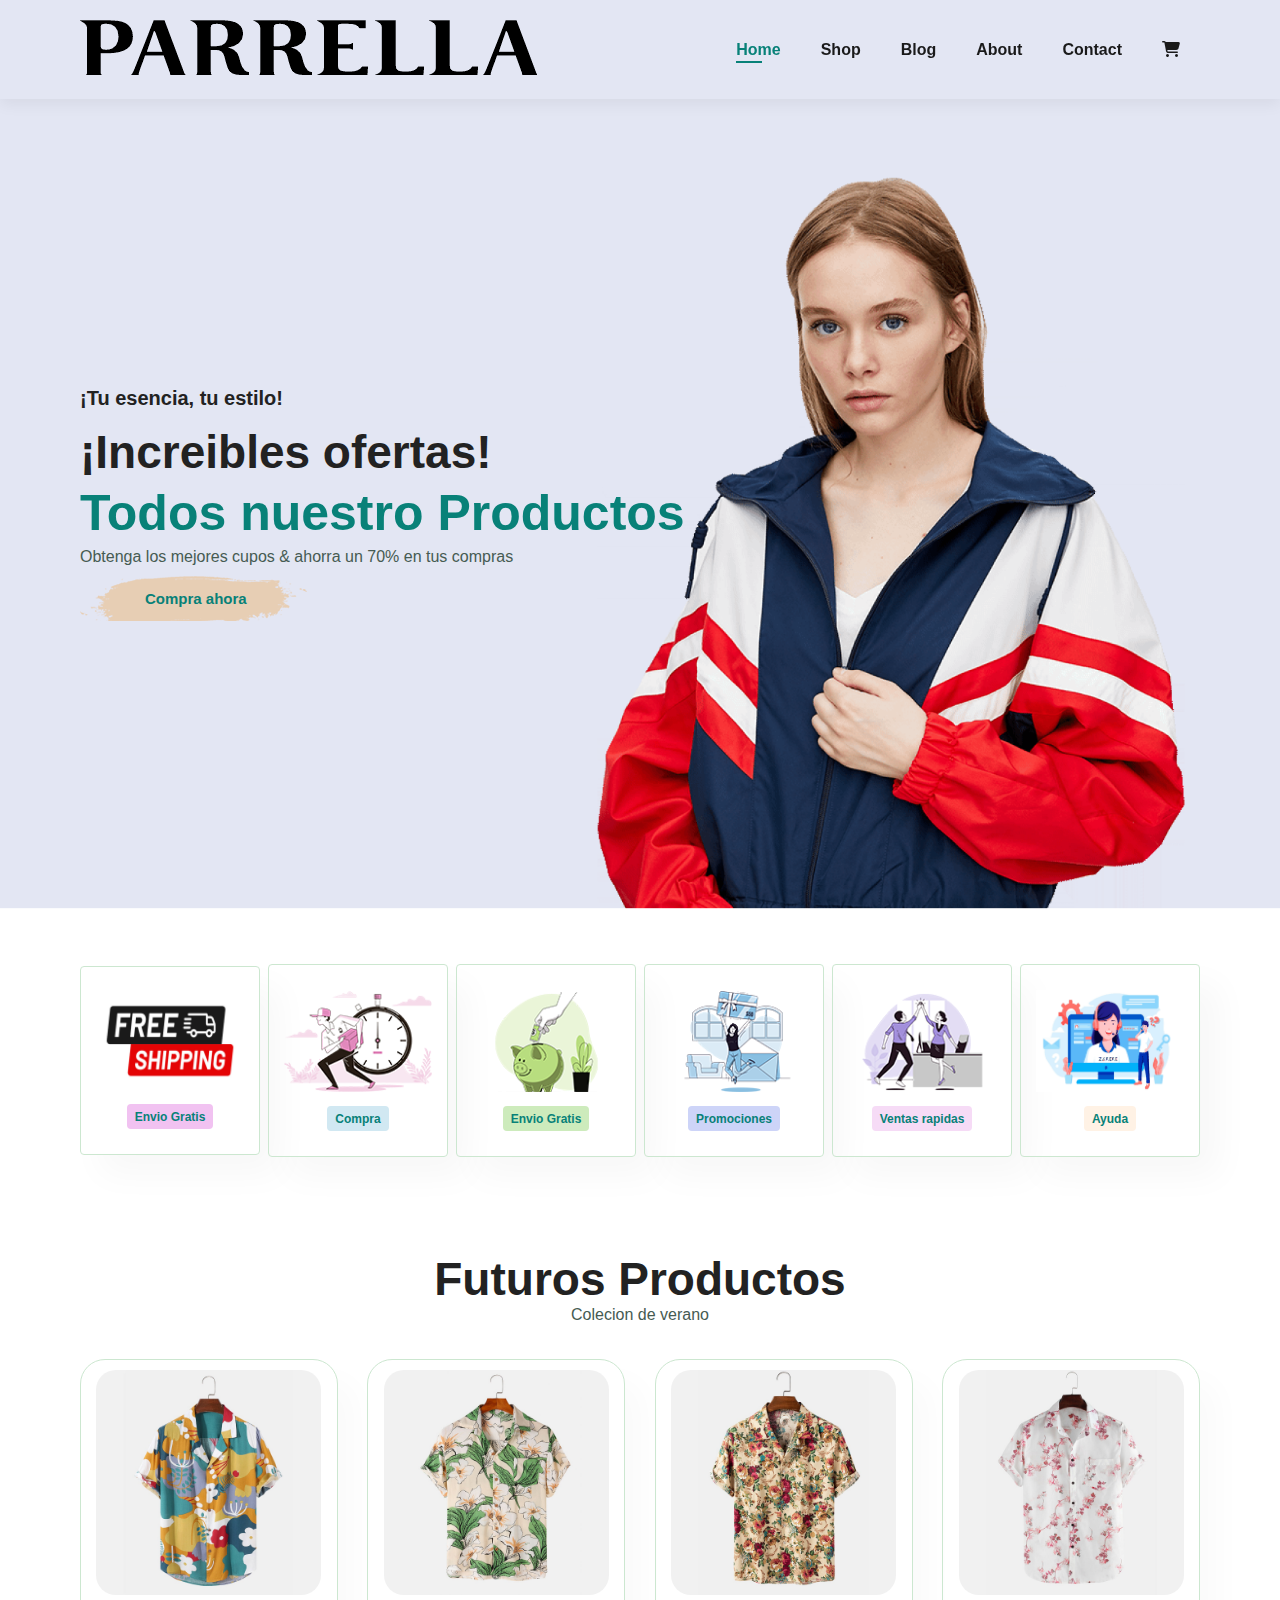
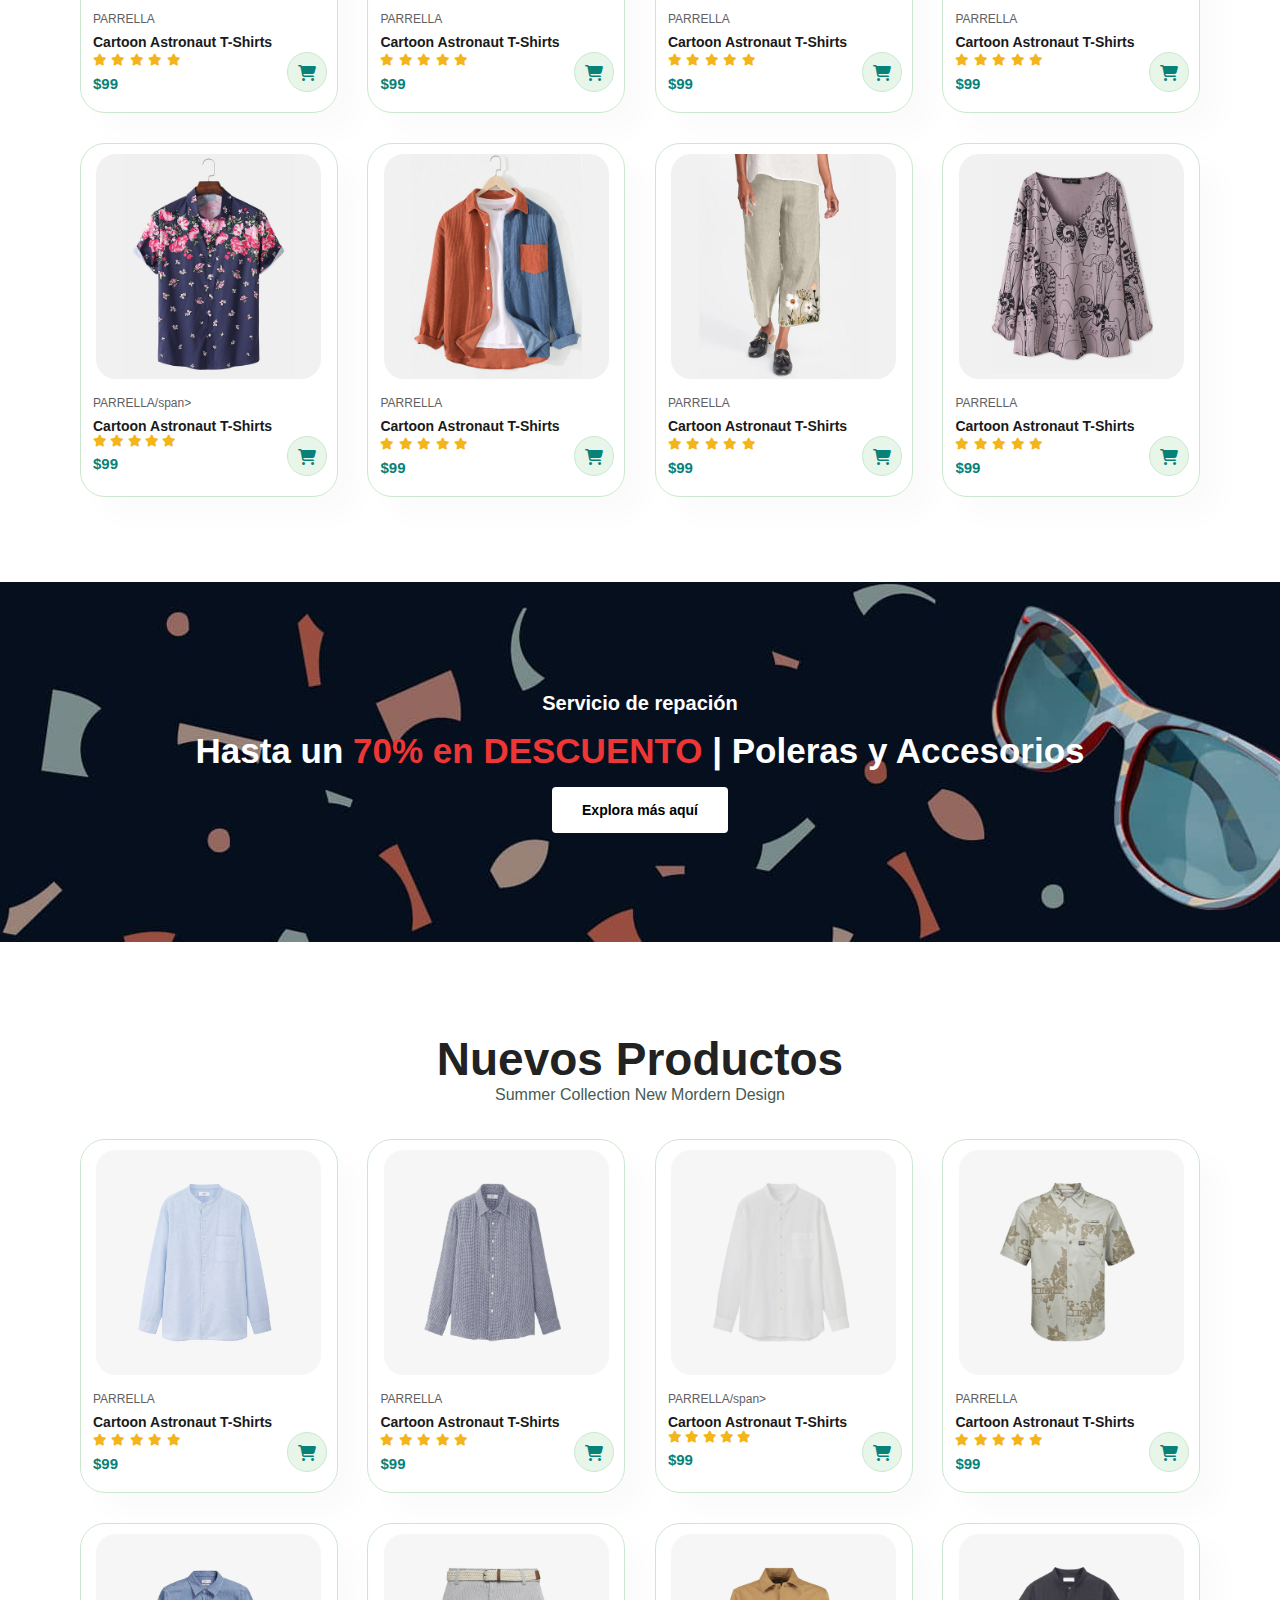
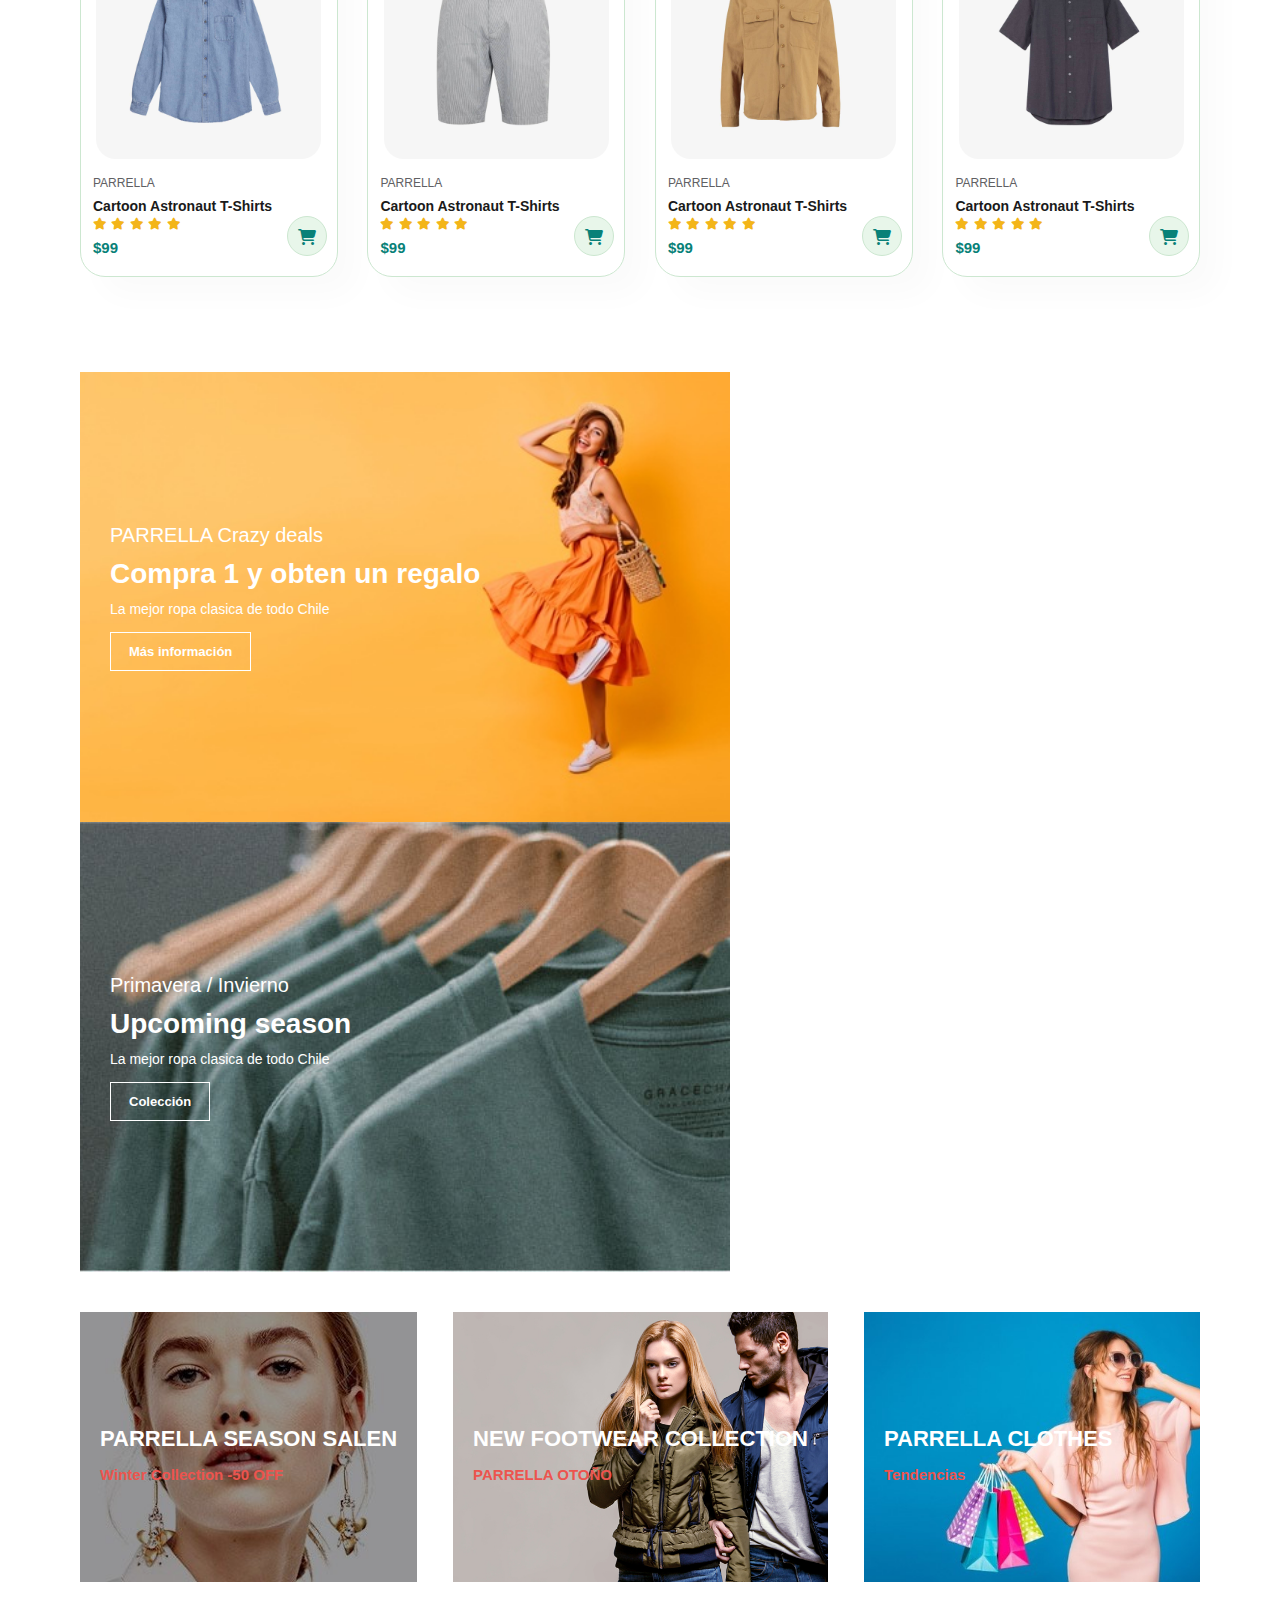
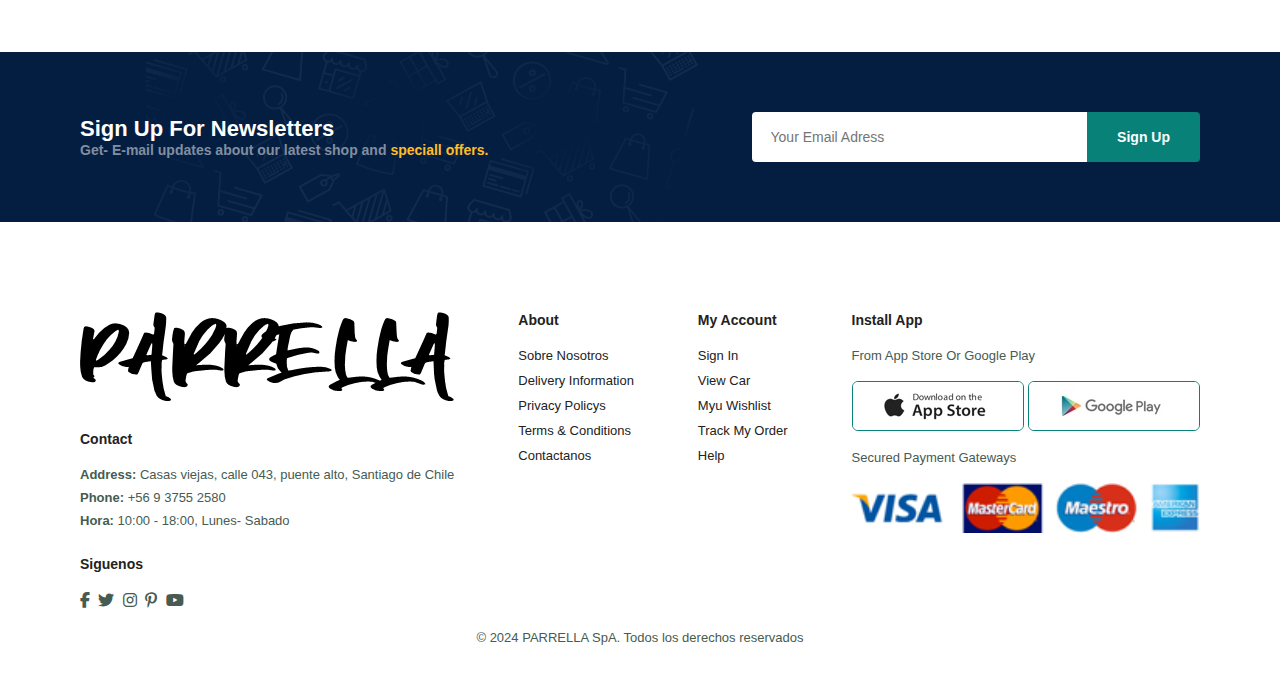
<file: index.html>
<!DOCTYPE html>
<html lang="en">
<head>
    <meta charset="UTF-8">
    <meta http-equiv="X-UA-Compatible" content="IE=edge">
    <meta name="viewport" content="width=device-width, initial-scale=1.0">
    <title> Parrella Chile | Tienda Oficial </title>
    <link rel="stylesheet" href="https://cdnjs.cloudflare.com/ajax/libs/font-awesome/6.5.1/css/all.min.css" />

    <link rel="stylesheet" href="style.css">
</head>
<body>
    
    <section id="header">
        <a href="#"><img src="img/logo.png" class="logo" alt =""></a>

        <div>

                <ul id="navbar">
                    <li><a class="active" href="index.html">Home</a></li>
                    <li><a href="shop.html">Shop</a></li>
                    <li><a href="blog.html">Blog</a></li>
                    <li><a href="about.html">About</a></li>
                    <li><a href="contact.html">Contact</a></li>
                    <li><a  id="lg-bag" href="cart.html"><i class="fa-solid fa-cart-shopping"></i></a></li>
                    <a href="#" id="close"><i class="fa-solid fa-x"></i></a>
                </ul>

        </div>
        <div id="mobile">

           <a href="cart.html"><i class="fa-solid fa-cart-shopping"></i></a>
           <i id="bar" class="fas fa-outdent"></i>
        </div>

    </section>

    <section id="hero">

        <h4>¡Tu esencia, tu estilo! </h4>
        <h2>¡Increibles ofertas!</h2>
        <h1>Todos nuestro Productos</h1>
        <p>Obtenga los mejores cupos & ahorra un 70% en tus compras</p>
        <button> Compra ahora </button>
    </section>

    <section id="feature" class="section-p1">

        <div class="fe-box">
            <img src ="img/features/f1.png" alt= "">
            <h6> Envio Gratis </h6>
        </div>

        <div class="fe-box">
            <img src ="img/features/f2.png" alt= "">
            <h6> Compra </h6>
        </div>

        <div class="fe-box">
            <img src ="img/features/f3.png" alt= "">
            <h6> Envio Gratis </h6>
        </div>

        <div class="fe-box">
            <img src ="img/features/f4.png" alt= "">
            <h6> Promociones </h6>
        </div>

        <div class="fe-box">
            <img src ="img/features/f5.png" alt= "">
            <h6> Ventas rapidas </h6>
        </div>

        <div class="fe-box">
            <img src ="img/features/f6.png" alt= "">
            <h6> Ayuda </h6>
        </div>




    </section>

    <section id="product1" class= "section-p1">
        <h2>Futuros Productos</h2>
        <p>Colecion de verano </p>
        <div class="pro-container">
            <div class="pro">

                <img src="img/products/f1.jpg" alt="">
                <div class="des">
                    <span>PARRELLA</span>
                    <h5> Cartoon Astronaut T-Shirts </h5>
                    <div class="star">
                        <i class="fas fa-star"></i>
                        <i class="fas fa-star"></i>
                        <i class="fas fa-star"></i>
                        <i class="fas fa-star"></i>
                        <i class="fas fa-star"></i>
                    </div>
                    <h4>$99</h4>
                </div>

                <a href="#"><i class="fa-solid fa-cart-shopping cart"></i></a>
            </div>
       
        <div class="pro">

            <img src="img/products/f2.jpg" alt="">
            <div class="des">
                <span>PARRELLA</span>
                <h5> Cartoon Astronaut T-Shirts </h5>
                <div class="star">
                    <i class="fas fa-star"></i>
                    <i class="fas fa-star"></i>
                    <i class="fas fa-star"></i>
                    <i class="fas fa-star"></i>
                    <i class="fas fa-star"></i>
                </div>
                <h4>$99</h4>
            </div>

            <a href="#"><i class="fa-solid fa-cart-shopping cart"></i></a>
        </div>
        <div class="pro">

            <img src="img/products/f3.jpg" alt="">
            <div class="des">
                <span>PARRELLA</span>
                <h5> Cartoon Astronaut T-Shirts </h5>
                <div class="star">
                    <i class="fas fa-star"></i>
                    <i class="fas fa-star"></i>
                    <i class="fas fa-star"></i>
                    <i class="fas fa-star"></i>
                    <i class="fas fa-star"></i>
                </div>
                <h4>$99</h4>
            </div>

            <a href="#"><i class="fa-solid fa-cart-shopping cart"></i></a>
        </div>
        <div class="pro">

            <img src="img/products/f4.jpg" alt="">
            <div class="des">
                <span>PARRELLA</span>
                <h5> Cartoon Astronaut T-Shirts </h5>
                <div class="star">
                    <i class="fas fa-star"></i>
                    <i class="fas fa-star"></i>
                    <i class="fas fa-star"></i>
                    <i class="fas fa-star"></i>
                    <i class="fas fa-star"></i>
                </div>
                <h4>$99</h4>
            </div>

            <a href="#"><i class="fa-solid fa-cart-shopping cart"></i></a>
        </div>
        <div class="pro">

            <img src="img/products/f5.jpg" alt="">
            <div class="des">
                <span>PARRELLA/span>
                <h5> Cartoon Astronaut T-Shirts </h5>
                <div class="star">
                    <i class="fas fa-star"></i>
                    <i class="fas fa-star"></i>
                    <i class="fas fa-star"></i>
                    <i class="fas fa-star"></i>
                    <i class="fas fa-star"></i>
                </div>
                <h4>$99</h4>
            </div>

            <a href="#"><i class="fa-solid fa-cart-shopping cart"></i></a>
        </div>

        <div class="pro">

            <img src="img/products/f6.jpg" alt="">
            <div class="des">
                <span>PARRELLA</span>
                <h5> Cartoon Astronaut T-Shirts </h5>
                <div class="star">
                    <i class="fas fa-star"></i>
                    <i class="fas fa-star"></i>
                    <i class="fas fa-star"></i>
                    <i class="fas fa-star"></i>
                    <i class="fas fa-star"></i>
                </div>
                <h4>$99</h4>
            </div>

            <a href="#"><i class="fa-solid fa-cart-shopping cart"></i></a>
        </div>

        <div class="pro">

            <img src="img/products/f7.jpg" alt="">
            <div class="des">
                <span>PARRELLA</span>
                <h5> Cartoon Astronaut T-Shirts </h5>
                <div class="star">
                    <i class="fas fa-star"></i>
                    <i class="fas fa-star"></i>
                    <i class="fas fa-star"></i>
                    <i class="fas fa-star"></i>
                    <i class="fas fa-star"></i>
                </div>
                <h4>$99</h4>
            </div>

            <a href="#"><i class="fa-solid fa-cart-shopping cart"></i></a>
        </div>

        <div class="pro">

            <img src="img/products/f8.jpg" alt="">
            <div class="des">
                <span>PARRELLA</span>
                <h5> Cartoon Astronaut T-Shirts </h5>
                <div class="star">
                    <i class="fas fa-star"></i>
                    <i class="fas fa-star"></i>
                    <i class="fas fa-star"></i>
                    <i class="fas fa-star"></i>
                    <i class="fas fa-star"></i>
                </div>
                <h4>$99</h4>
            </div>

            <a href="#"><i class="fa-solid fa-cart-shopping cart"></i></a>
        </div>
    </div>


    </section>

    <section id="banner" class="section-m1">
        <h4>Servicio de repación</h4>
        <h2>Hasta un <span>70% en DESCUENTO</span> | Poleras y Accesorios</h2>
        <button class="normal">Explora más aquí</button>
    </section>

    <section id="product1" class= "section-p1">
        <h2>Nuevos Productos</h2>
        <p>Summer Collection New Mordern Design </p>
        <div class="pro-container">
            <div class="pro">

                <img src="img/products/n1.jpg" alt="">
                <div class="des">
                    <span>PARRELLA</span>
                    <h5> Cartoon Astronaut T-Shirts </h5>
                    <div class="star">
                        <i class="fas fa-star"></i>
                        <i class="fas fa-star"></i>
                        <i class="fas fa-star"></i>
                        <i class="fas fa-star"></i>
                        <i class="fas fa-star"></i>
                    </div>
                    <h4>$99</h4>
                </div>

                <a href="#"><i class="fa-solid fa-cart-shopping cart"></i></a>
            </div>
       
        <div class="pro">

            <img src="img/products/n2.jpg" alt="">
            <div class="des">
                <span>PARRELLA</span>
                <h5> Cartoon Astronaut T-Shirts </h5>
                <div class="star">
                    <i class="fas fa-star"></i>
                    <i class="fas fa-star"></i>
                    <i class="fas fa-star"></i>
                    <i class="fas fa-star"></i>
                    <i class="fas fa-star"></i>
                </div>
                <h4>$99</h4>
            </div>

            <a href="#"><i class="fa-solid fa-cart-shopping cart"></i></a>
        </div>
        <div class="pro">

            <img src="img/products/n3.jpg" alt="">
            <div class="des">
                <span>PARRELLA/span>
                <h5> Cartoon Astronaut T-Shirts </h5>
                <div class="star">
                    <i class="fas fa-star"></i>
                    <i class="fas fa-star"></i>
                    <i class="fas fa-star"></i>
                    <i class="fas fa-star"></i>
                    <i class="fas fa-star"></i>
                </div>
                <h4>$99</h4>
            </div>

            <a href="#"><i class="fa-solid fa-cart-shopping cart"></i></a>
        </div>
        <div class="pro">

            <img src="img/products/n4.jpg" alt="">
            <div class="des">
                <span>PARRELLA</span>
                <h5> Cartoon Astronaut T-Shirts </h5>
                <div class="star">
                    <i class="fas fa-star"></i>
                    <i class="fas fa-star"></i>
                    <i class="fas fa-star"></i>
                    <i class="fas fa-star"></i>
                    <i class="fas fa-star"></i>
                </div>
                <h4>$99</h4>
            </div>

            <a href="#"><i class="fa-solid fa-cart-shopping cart"></i></a>
        </div>
        <div class="pro">

            <img src="img/products/n5.jpg" alt="">
            <div class="des">
                <span>PARRELLA</span>
                <h5> Cartoon Astronaut T-Shirts </h5>
                <div class="star">
                    <i class="fas fa-star"></i>
                    <i class="fas fa-star"></i>
                    <i class="fas fa-star"></i>
                    <i class="fas fa-star"></i>
                    <i class="fas fa-star"></i>
                </div>
                <h4>$99</h4>
            </div>

            <a href="#"><i class="fa-solid fa-cart-shopping cart"></i></a>
        </div>

        <div class="pro">

            <img src="img/products/n6.jpg" alt="">
            <div class="des">
                <span>PARRELLA</span>
                <h5> Cartoon Astronaut T-Shirts </h5>
                <div class="star">
                    <i class="fas fa-star"></i>
                    <i class="fas fa-star"></i>
                    <i class="fas fa-star"></i>
                    <i class="fas fa-star"></i>
                    <i class="fas fa-star"></i>
                </div>
                <h4>$99</h4>
            </div>

            <a href="#"><i class="fa-solid fa-cart-shopping cart"></i></a>
        </div>

        <div class="pro">

            <img src="img/products/n7.jpg" alt="">
            <div class="des">
                <span>PARRELLA</span>
                <h5> Cartoon Astronaut T-Shirts </h5>
                <div class="star">
                    <i class="fas fa-star"></i>
                    <i class="fas fa-star"></i>
                    <i class="fas fa-star"></i>
                    <i class="fas fa-star"></i>
                    <i class="fas fa-star"></i>
                </div>
                <h4>$99</h4>
            </div>

            <a href="#"><i class="fa-solid fa-cart-shopping cart"></i></a>
        </div>

        <div class="pro">

            <img src="img/products/n8.jpg" alt="">
            <div class="des">
                <span>PARRELLA</span>
                <h5> Cartoon Astronaut T-Shirts </h5>
                <div class="star">
                    <i class="fas fa-star"></i>
                    <i class="fas fa-star"></i>
                    <i class="fas fa-star"></i>
                    <i class="fas fa-star"></i>
                    <i class="fas fa-star"></i>
                </div>
                <h4>$99</h4>
            </div>

            <a href="#"><i class="fa-solid fa-cart-shopping cart"></i></a>
        </div>
    </div>


    </section>

<section id="sm-banner" class="section-p1">
    <div class="banner-box">
        <h4>PARRELLA Crazy deals</h4>
        <h2>Compra 1 y obten un regalo</h2>
        <span>La mejor ropa clasica de todo Chile</span>
        <button class="white">Más información</button>
    </div>
    <div class="banner-box banner-box2">
        <h4>Primavera / Invierno</h4>
        <h2>Upcoming season</h2>
        <span>La mejor ropa clasica de todo Chile</span>
        <button class="white">Colección</button>
    </div>
</section>


<section id="banner3">
    <div class="banner-box">
    
        <h2>PARRELLA SEASON SALEN</h2>
       <H3> Winter Collection -50 OFF</H3>
    </div>

    <div class="banner-box banner-box2">
    
        <h2>NEW FOOTWEAR COLLECTION</h2>
       <H3> PARRELLA OTOÑO</H3>
    </div>
    <div class="banner-box banner-box3">
    
        <h2>PARRELLA CLOTHES</h2>
       <H3> Tendencias</H3>
    </div>

</section>

<section id="newsletters" class="section-p1 section-m1">
    <div class="newstext">
    <h4>Sign Up For Newsletters</h4>
    <p>Get- E-mail updates about our latest shop and <span>speciall offers.</span>
    </p>
    </div>

    <div class="form">
    <input type="text" placeholder="Your Email Adress">
    <button class="normal">Sign Up</button>
</div>
</section>

<footer class="section-p1">
<div class="col">
    <img class="logo" src="img/logo2.png" alt="">
    <h4>Contact</h4>
    <p><strong>Address: </strong> Casas viejas, calle 043, puente alto, Santiago de Chile</p>
    <p><strong>Phone: </strong>+56 9 3755 2580</p>
    <p><strong>Hora: </strong> 10:00 - 18:00, Lunes- Sabado</p>
    <div class="follow">
        <h4>Siguenos</h4>
        <div class="icon"> 
            <i class="fab fa-facebook-f"></i>
            <i class="fab fa-twitter"></i>
            <i class="fab fa-instagram"></i>
            <i class="fab fa-pinterest-p"></i>
            <i class="fab fa-youtube"></i>

        </div>
    </div>

</div>

<div class="col">
    <h4>About</h4>
    <a href="#">Sobre Nosotros</a>
    <a href="#">Delivery Information</a>
    <a href="#">Privacy Policys</a>
    <a href="#">Terms & Conditions</a>
    <a href="#">Contactanos</a>
</div>

<div class="col">
    <h4>My Account</h4>
    <a href="#">Sign In</a>
    <a href="#">View Car</a>
    <a href="#">Myu Wishlist</a>
    <a href="#">Track My Order</a>
    <a href="#">Help</a>
</div>

<div class="col install">
    <h4>Install App</h4>
    <p>From App Store Or Google Play</p>
    <div class="row">
        <img src="img/pay/app.jpg" alt="">
        <img src="img/pay/play.jpg" alt="">
    </div>
    <p>Secured Payment Gateways</p>
    <img src="img/pay/pay.png" alt="">
</div>

<div class="copyright">
    <p>© 2024 PARRELLA SpA. Todos los derechos reservados </p>
</div>
</footer>

    <script src="script.js">

    </script>
</body>
</html>
</file>
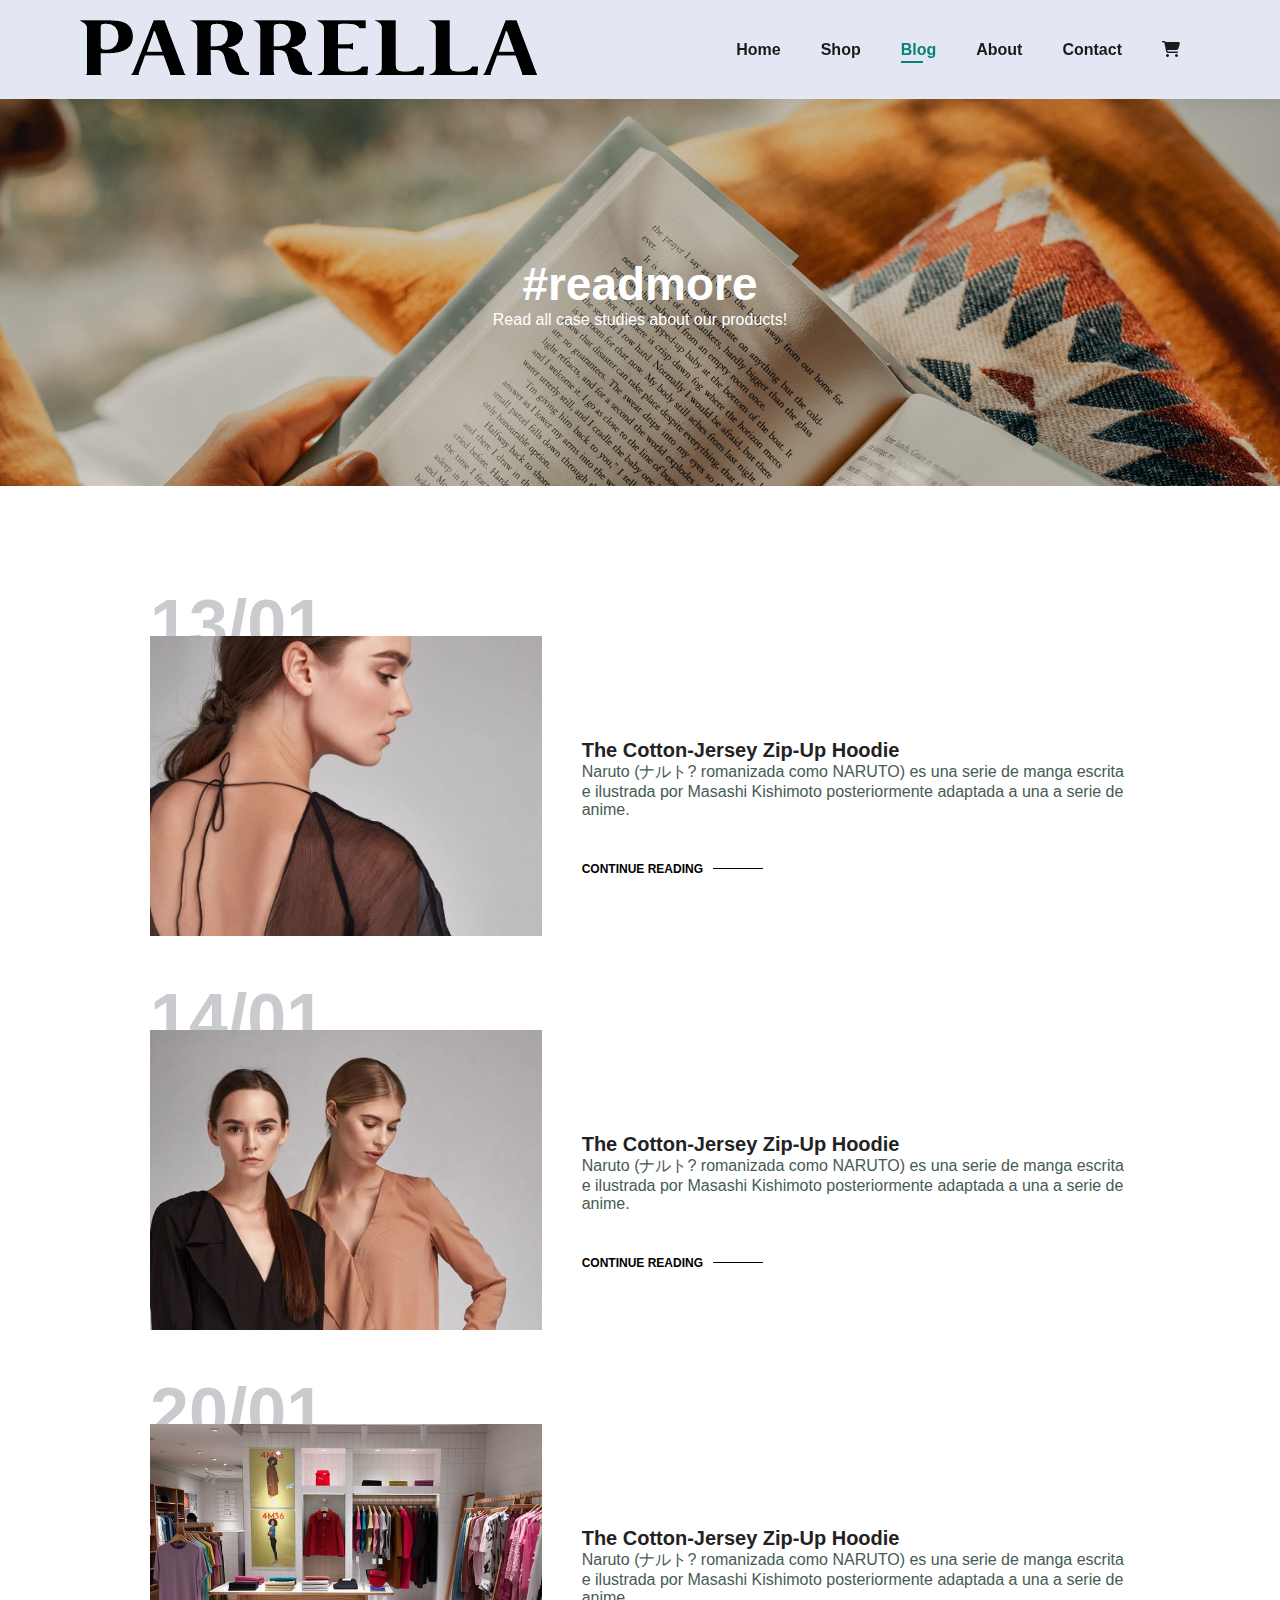
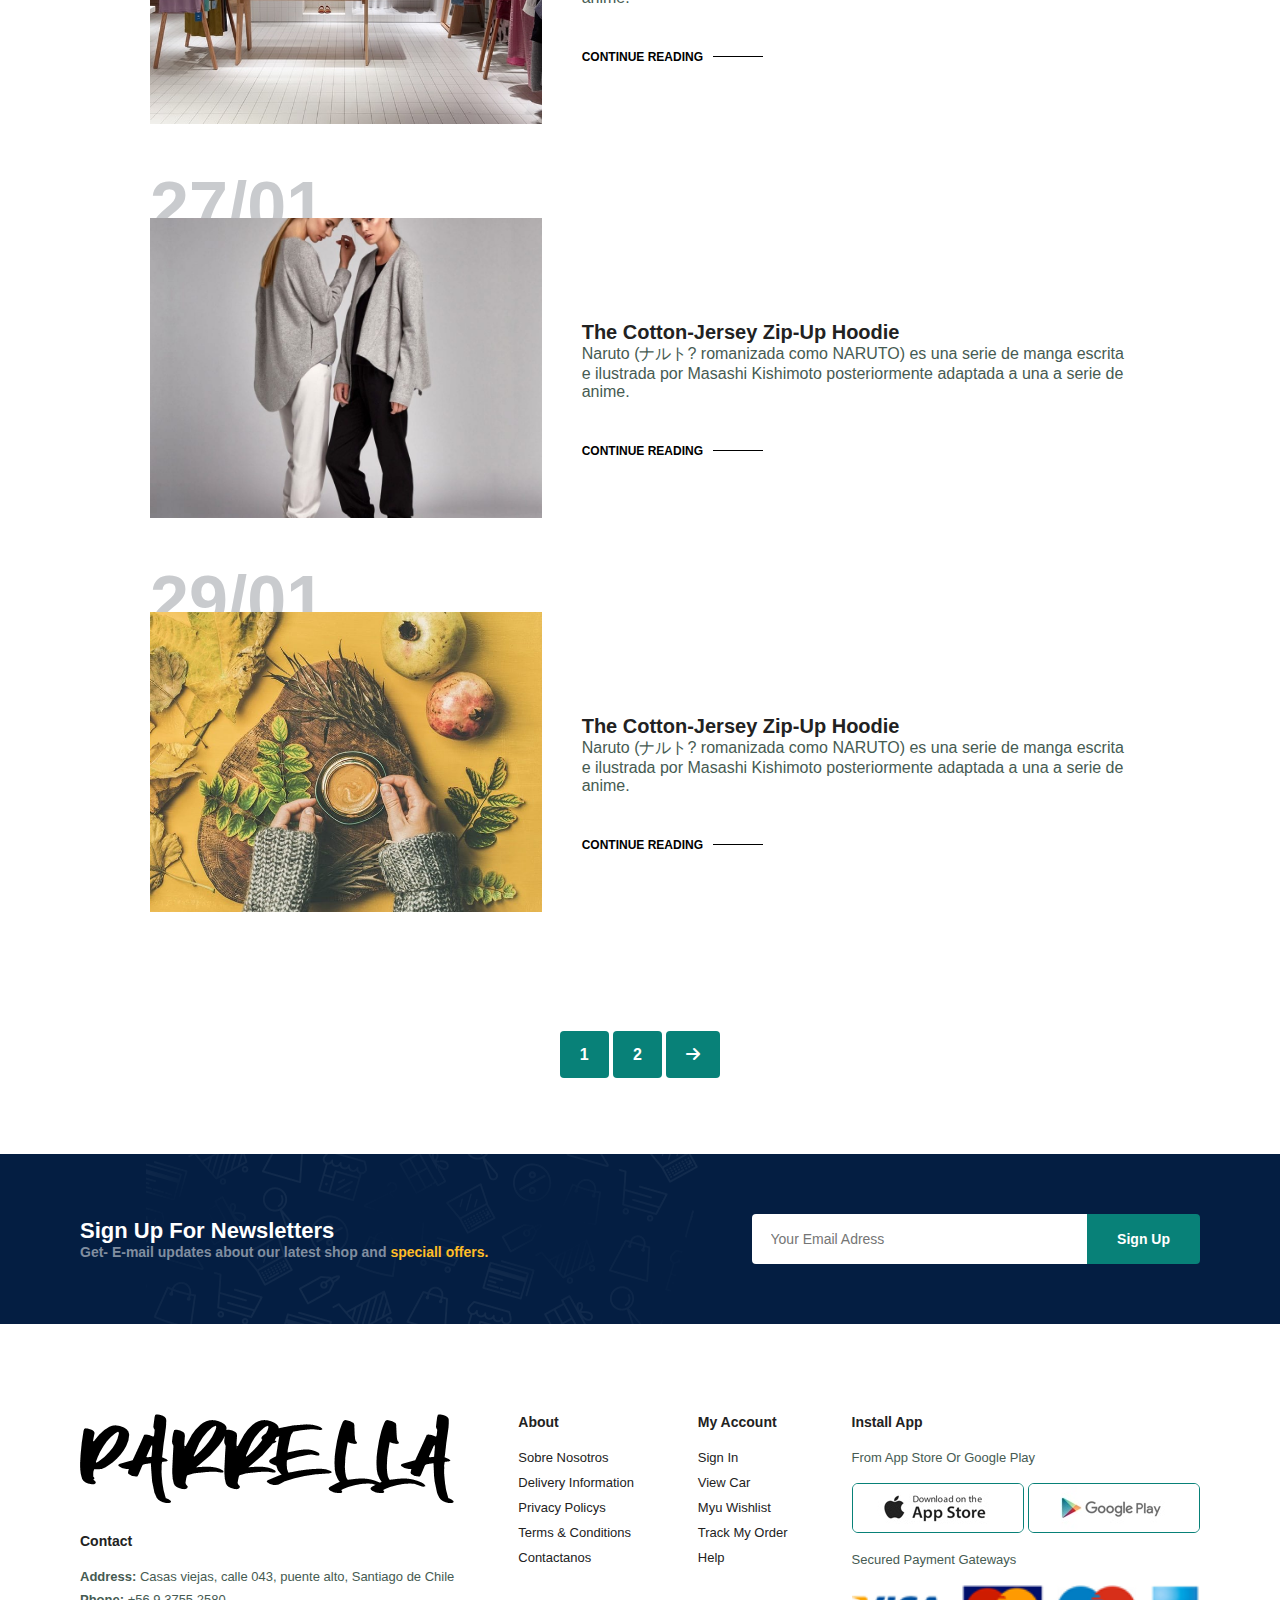
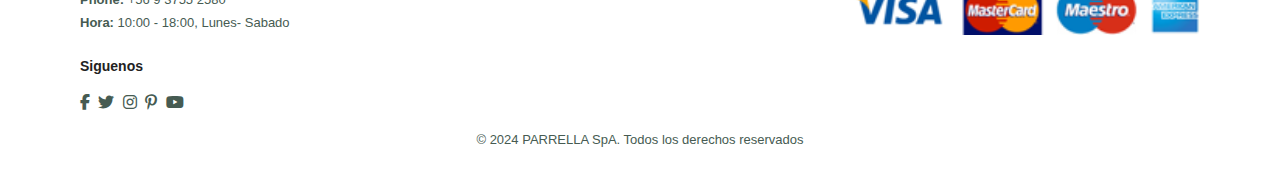
<file: blog.html>
<!DOCTYPE html>
<html lang="en">
<head>
    <meta charset="UTF-8">
    <meta http-equiv="X-UA-Compatible" content="IE=edge">
    <meta name="viewport" content="width=device-width, initial-scale=1.0">
    <title> Parrella Chile | Tienda Oficial </title>
    <link rel="stylesheet" href="https://cdnjs.cloudflare.com/ajax/libs/font-awesome/6.5.1/css/all.min.css" />

    <link rel="stylesheet" href="style.css">
</head>
<body>
    
    <section id="header">
        <a href="#"><img src="img/logo.png" class="logo" alt =""></a>

        <div>

                <ul id="navbar">
                    <li><a  href="index.html">Home</a></li>
                    <li><a  href="shop.html">Shop</a></li>
                    <li><a class="active" href="blog.html">Blog</a></li>
                    <li><a href="about.html">About</a></li>
                    <li><a href="contact.html">Contact</a></li>
                    <li><a  id="lg-bag" href="cart.html"><i class="fa-solid fa-cart-shopping"></i></a></li>
                    <a href="#" id="close"><i class="fa-solid fa-x"></i></a>
                </ul>

        </div>
        <div id="mobile">

           <a href="cart.html"><i class="fa-solid fa-cart-shopping"></i></a>
           <i id="bar" class="fas fa-outdent"></i>
        </div>

    </section>

    <section id="page-header" class="blog-header">

       
        <h2>#readmore</h2>
        
        <p>Read all case studies about our products!</p>
        
    </section>

<section id="blog">
    <div class="blog-box">
        <div class="blog-img">
            <img src="img/blog/b1.jpg" alt="">
        </div>
        <div class="blog-details">
        <h4>The Cotton-Jersey Zip-Up Hoodie</h4>
        <p>Naruto (ナルト? romanizada como NARUTO) es una serie de manga escrita e ilustrada por Masashi Kishimoto
        posteriormente adaptada a una a serie de anime. </p>

        <a href="#">CONTINUE READING</a>
    </div>
    <h1>13/01</h1>
    </div>
    <div class="blog-box">
        <div class="blog-img">
            <img src="img/blog/b2.jpg" alt="">
        </div>
        <div class="blog-details">
        <h4>The Cotton-Jersey Zip-Up Hoodie</h4>
        <p>Naruto (ナルト? romanizada como NARUTO) es una serie de manga escrita e ilustrada por Masashi Kishimoto
        posteriormente adaptada a una a serie de anime. </p>
        
        <a href="#">CONTINUE READING</a>
    </div>
    <h1>14/01</h1>
    </div>
    <div class="blog-box">
        <div class="blog-img">
            <img src="img/blog/b3.jpg" alt="">
        </div>
        <div class="blog-details">
        <h4>The Cotton-Jersey Zip-Up Hoodie</h4>
        <p>Naruto (ナルト? romanizada como NARUTO) es una serie de manga escrita e ilustrada por Masashi Kishimoto
        posteriormente adaptada a una a serie de anime. </p>
        
        <a href="#">CONTINUE READING</a>
    </div>
    <h1>20/01</h1>
    </div>
    <div class="blog-box">
        <div class="blog-img">
            <img src="img/blog/b4.jpg" alt="">
        </div>
        <div class="blog-details">
        <h4>The Cotton-Jersey Zip-Up Hoodie</h4>
        <p>Naruto (ナルト? romanizada como NARUTO) es una serie de manga escrita e ilustrada por Masashi Kishimoto
        posteriormente adaptada a una a serie de anime. </p>
        
        <a href="#">CONTINUE READING</a>
    </div>
    <h1>27/01</h1>
    </div>
    <div class="blog-box">
        <div class="blog-img">
            <img src="img/blog/b5.jpg" alt="">
        </div>
        <div class="blog-details">
        <h4>The Cotton-Jersey Zip-Up Hoodie</h4>
        <p>Naruto (ナルト? romanizada como NARUTO) es una serie de manga escrita e ilustrada por Masashi Kishimoto
        posteriormente adaptada a una a serie de anime. </p>
        
        <a href="#">CONTINUE READING</a>
    </div>
    <h1>29/01</h1>
    </div>
    
</section>


    <section id="pagination" class="section-p1">
        <a href="#">1</a>
        <a href="#">2</a>
        <a href="#"><i class="fa-solid fa-arrow-right"></i></a>
    </section>


<section id="newsletters" class="section-p1 section-m1">
    <div class="newstext">
    <h4>Sign Up For Newsletters</h4>
    <p>Get- E-mail updates about our latest shop and <span>speciall offers.</span>
    </p>
    </div>

    <div class="form">
    <input type="text" placeholder="Your Email Adress">
    <button class="normal">Sign Up</button>
</div>
</section>

<footer class="section-p1">
<div class="col">
    <img class="logo" src="img/logo2.png" alt="">
    <h4>Contact</h4>
    <p><strong>Address: </strong> Casas viejas, calle 043, puente alto, Santiago de Chile</p>
    <p><strong>Phone: </strong>+56 9 3755 2580</p>
    <p><strong>Hora: </strong> 10:00 - 18:00, Lunes- Sabado</p>
    <div class="follow">
        <h4>Siguenos</h4>
        <div class="icon"> 
            <i class="fab fa-facebook-f"></i>
            <i class="fab fa-twitter"></i>
            <i class="fab fa-instagram"></i>
            <i class="fab fa-pinterest-p"></i>
            <i class="fab fa-youtube"></i>

        </div>
    </div>

</div>

<div class="col">
    <h4>About</h4>
    <a href="#">Sobre Nosotros</a>
    <a href="#">Delivery Information</a>
    <a href="#">Privacy Policys</a>
    <a href="#">Terms & Conditions</a>
    <a href="#">Contactanos</a>
</div>

<div class="col">
    <h4>My Account</h4>
    <a href="#">Sign In</a>
    <a href="#">View Car</a>
    <a href="#">Myu Wishlist</a>
    <a href="#">Track My Order</a>
    <a href="#">Help</a>
</div>

<div class="col install">
    <h4>Install App</h4>
    <p>From App Store Or Google Play</p>
    <div class="row">
        <img src="img/pay/app.jpg" alt="">
        <img src="img/pay/play.jpg" alt="">
    </div>
    <p>Secured Payment Gateways</p>
    <img src="img/pay/pay.png" alt="">
</div>

<div class="copyright">
    <p>© 2024 PARRELLA SpA. Todos los derechos reservados </p>
</div>
</footer>

    <script src="script.js">

    </script>
</body>
</html>
</file>
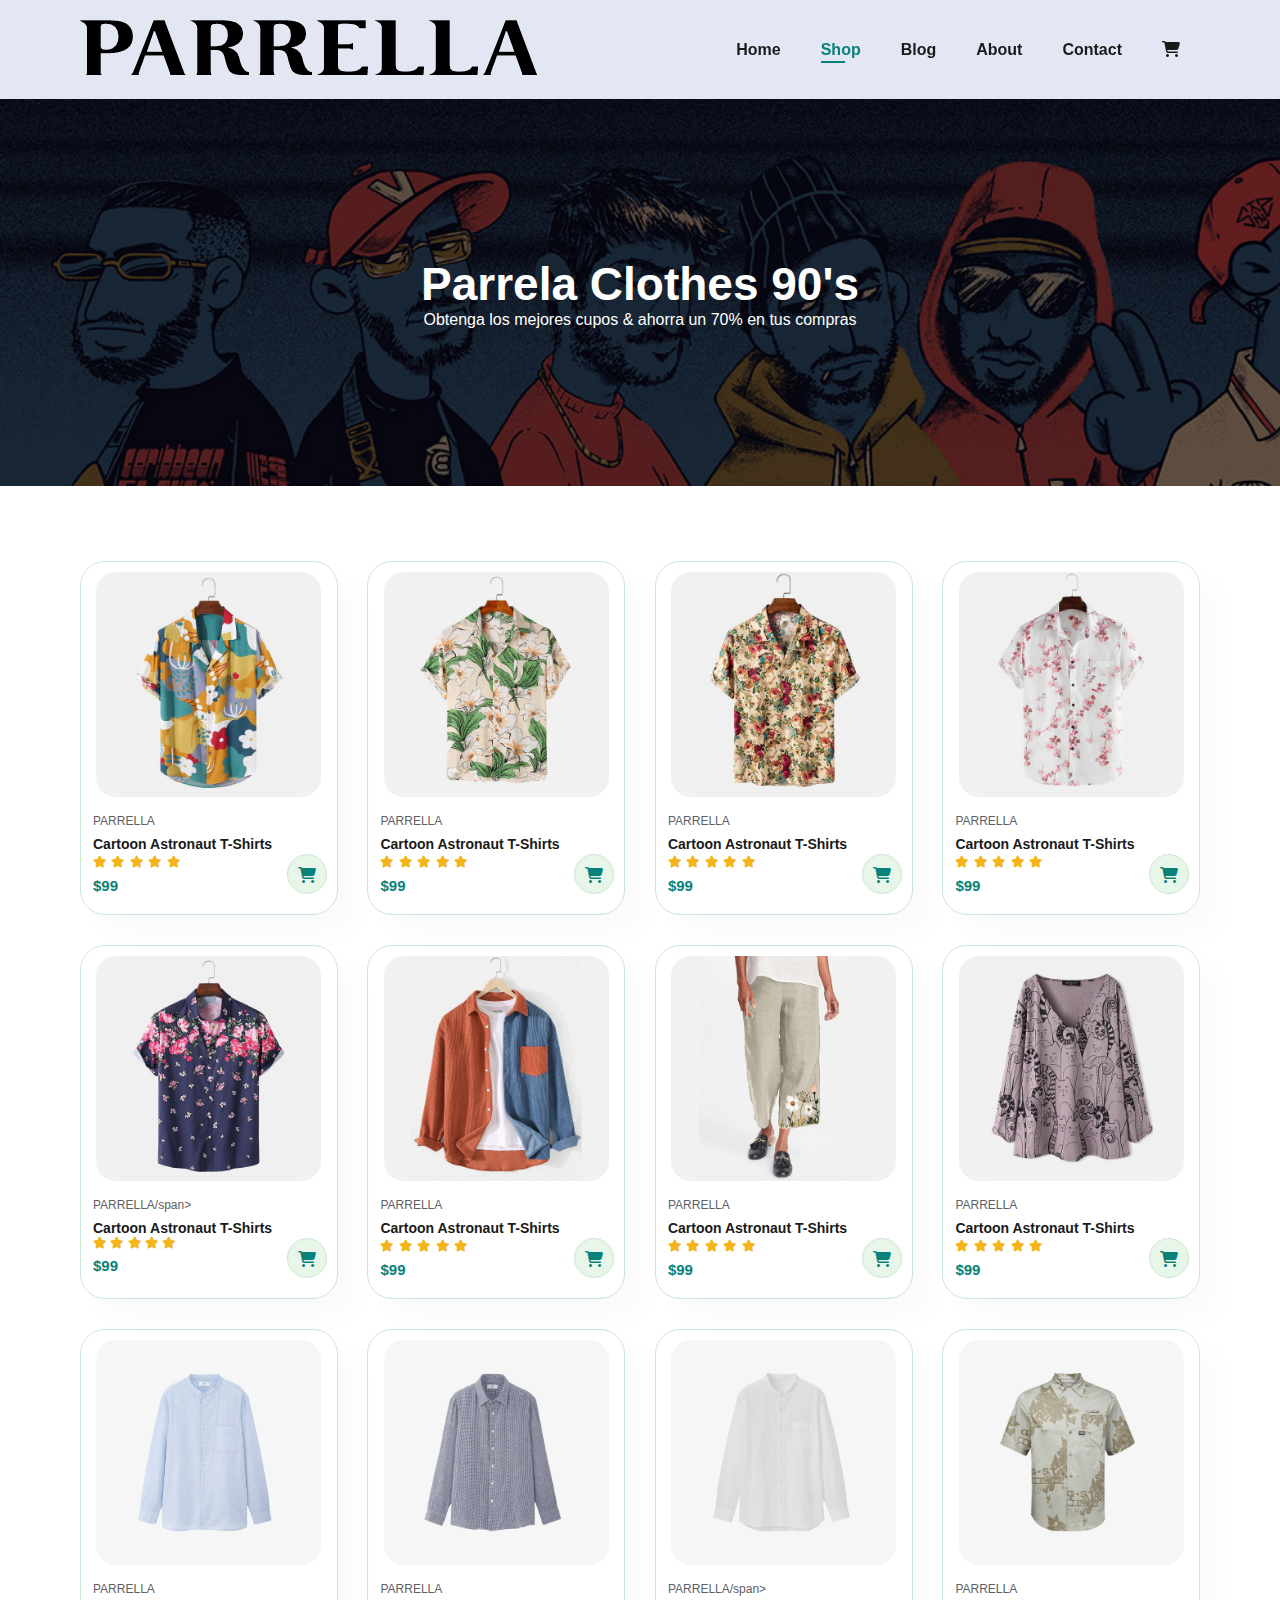
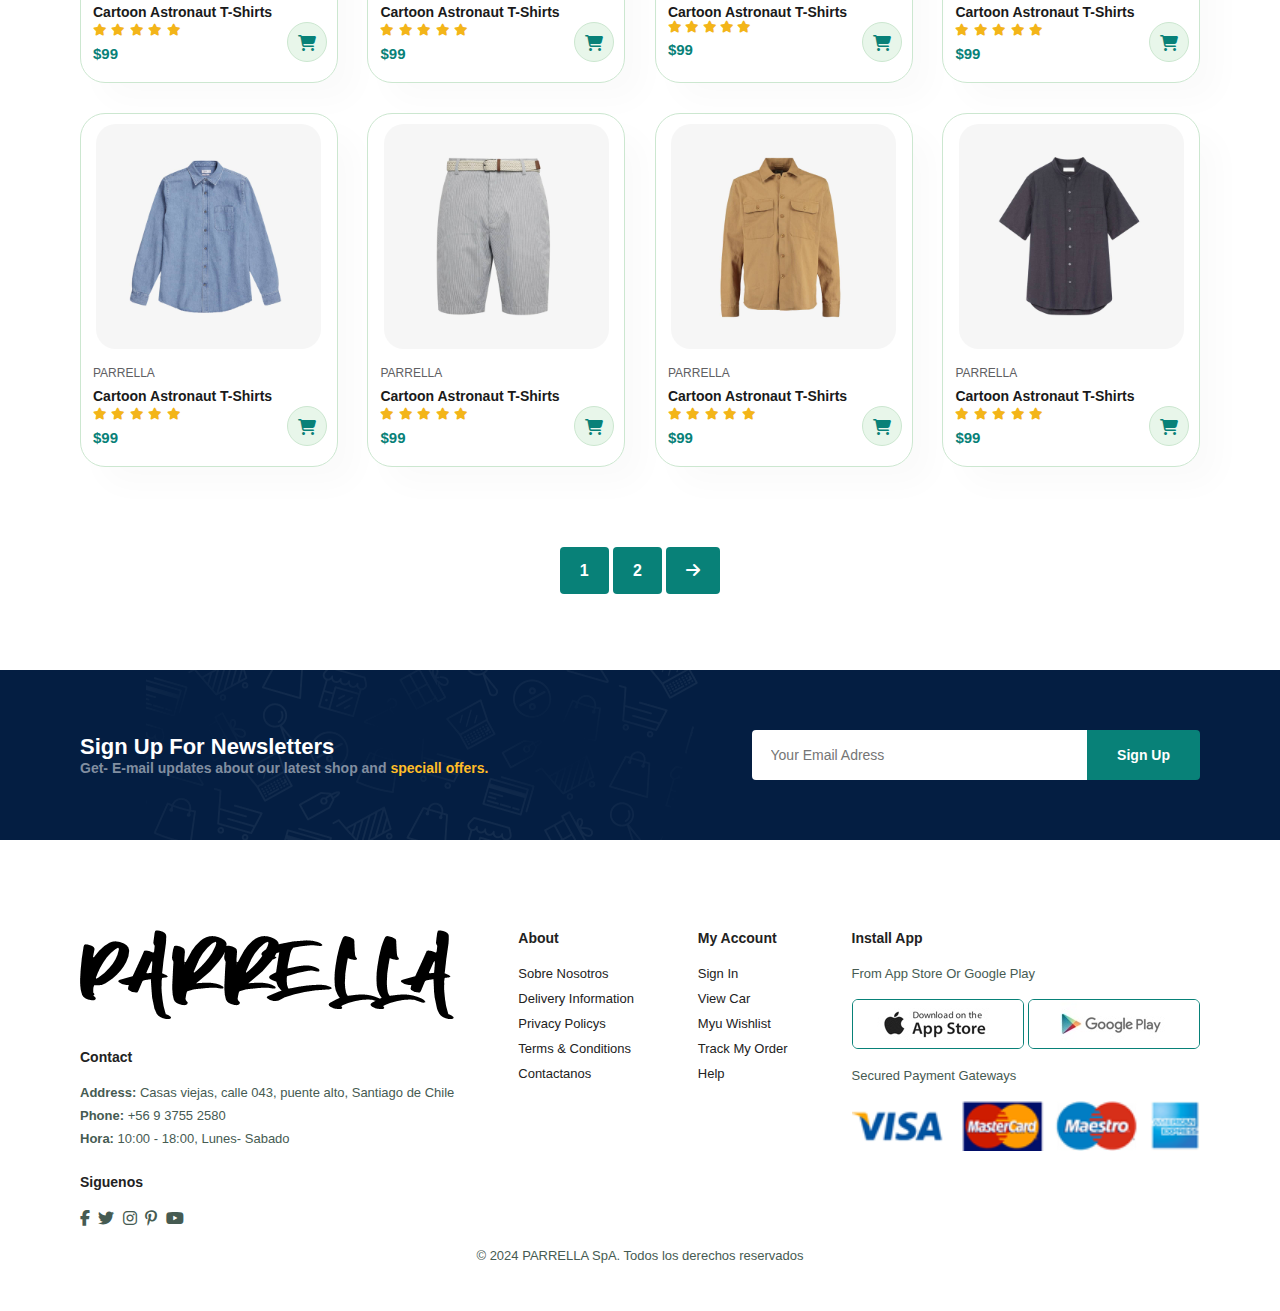
<file: shop.html>
<!DOCTYPE html>
<html lang="en">
<head>
    <meta charset="UTF-8">
    <meta http-equiv="X-UA-Compatible" content="IE=edge">
    <meta name="viewport" content="width=device-width, initial-scale=1.0">
    <title> Parrella Chile | Tienda Oficial </title>
    <link rel="stylesheet" href="https://cdnjs.cloudflare.com/ajax/libs/font-awesome/6.5.1/css/all.min.css" />

    <link rel="stylesheet" href="style.css">
</head>
<body>
    
    <section id="header">
        <a href="#"><img src="img/logo.png" class="logo" alt =""></a>

        <div>

                <ul id="navbar">
                    <li><a  href="index.html">Home</a></li>
                    <li><a class="active" href="shop.html">Shop</a></li>
                    <li><a href="blog.html">Blog</a></li>
                    <li><a href="about.html">About</a></li>
                    <li><a href="contact.html">Contact</a></li>
                    <li><a  id="lg-bag" href="cart.html"><i class="fa-solid fa-cart-shopping"></i></a></li>
                    <a href="#" id="close"><i class="fa-solid fa-x"></i></a>
                </ul>

        </div>
        <div id="mobile">

           <a href="cart.html"><i class="fa-solid fa-cart-shopping"></i></a>
           <i id="bar" class="fas fa-outdent"></i>
        </div>

    </section>

    <section id="page-header">

       
        <h2>Parrela Clothes 90's</h2>
        
        <p>Obtenga los mejores cupos & ahorra un 70% en tus compras</p>
        
    </section>

   
    <section id="product1" class= "section-p1">
        
        <div class="pro-container">
            <div class="pro" onclick="window.location.href='sproduct.html';">

                <img src="img/products/f1.jpg" alt="">
                <div class="des">
                    <span>PARRELLA</span>
                    <h5> Cartoon Astronaut T-Shirts </h5>
                    <div class="star">
                        <i class="fas fa-star"></i>
                        <i class="fas fa-star"></i>
                        <i class="fas fa-star"></i>
                        <i class="fas fa-star"></i>
                        <i class="fas fa-star"></i>
                    </div>
                    <h4>$99</h4>
                </div>

                <a href="#"><i class="fa-solid fa-cart-shopping cart"></i></a>
            </div>
       
        <div class="pro">

            <img src="img/products/f2.jpg" alt="">
            <div class="des">
                <span>PARRELLA</span>
                <h5> Cartoon Astronaut T-Shirts </h5>
                <div class="star">
                    <i class="fas fa-star"></i>
                    <i class="fas fa-star"></i>
                    <i class="fas fa-star"></i>
                    <i class="fas fa-star"></i>
                    <i class="fas fa-star"></i>
                </div>
                <h4>$99</h4>
            </div>

            <a href="#"><i class="fa-solid fa-cart-shopping cart"></i></a>
        </div>
        <div class="pro">

            <img src="img/products/f3.jpg" alt="">
            <div class="des">
                <span>PARRELLA</span>
                <h5> Cartoon Astronaut T-Shirts </h5>
                <div class="star">
                    <i class="fas fa-star"></i>
                    <i class="fas fa-star"></i>
                    <i class="fas fa-star"></i>
                    <i class="fas fa-star"></i>
                    <i class="fas fa-star"></i>
                </div>
                <h4>$99</h4>
            </div>

            <a href="#"><i class="fa-solid fa-cart-shopping cart"></i></a>
        </div>
        <div class="pro">

            <img src="img/products/f4.jpg" alt="">
            <div class="des">
                <span>PARRELLA</span>
                <h5> Cartoon Astronaut T-Shirts </h5>
                <div class="star">
                    <i class="fas fa-star"></i>
                    <i class="fas fa-star"></i>
                    <i class="fas fa-star"></i>
                    <i class="fas fa-star"></i>
                    <i class="fas fa-star"></i>
                </div>
                <h4>$99</h4>
            </div>

            <a href="#"><i class="fa-solid fa-cart-shopping cart"></i></a>
        </div>
        <div class="pro">

            <img src="img/products/f5.jpg" alt="">
            <div class="des">
                <span>PARRELLA/span>
                <h5> Cartoon Astronaut T-Shirts </h5>
                <div class="star">
                    <i class="fas fa-star"></i>
                    <i class="fas fa-star"></i>
                    <i class="fas fa-star"></i>
                    <i class="fas fa-star"></i>
                    <i class="fas fa-star"></i>
                </div>
                <h4>$99</h4>
            </div>

            <a href="#"><i class="fa-solid fa-cart-shopping cart"></i></a>
        </div>

        <div class="pro">

            <img src="img/products/f6.jpg" alt="">
            <div class="des">
                <span>PARRELLA</span>
                <h5> Cartoon Astronaut T-Shirts </h5>
                <div class="star">
                    <i class="fas fa-star"></i>
                    <i class="fas fa-star"></i>
                    <i class="fas fa-star"></i>
                    <i class="fas fa-star"></i>
                    <i class="fas fa-star"></i>
                </div>
                <h4>$99</h4>
            </div>

            <a href="#"><i class="fa-solid fa-cart-shopping cart"></i></a>
        </div>

        <div class="pro">

            <img src="img/products/f7.jpg" alt="">
            <div class="des">
                <span>PARRELLA</span>
                <h5> Cartoon Astronaut T-Shirts </h5>
                <div class="star">
                    <i class="fas fa-star"></i>
                    <i class="fas fa-star"></i>
                    <i class="fas fa-star"></i>
                    <i class="fas fa-star"></i>
                    <i class="fas fa-star"></i>
                </div>
                <h4>$99</h4>
            </div>

            <a href="#"><i class="fa-solid fa-cart-shopping cart"></i></a>
        </div>

        <div class="pro">

            <img src="img/products/f8.jpg" alt="">
            <div class="des">
                <span>PARRELLA</span>
                <h5> Cartoon Astronaut T-Shirts </h5>
                <div class="star">
                    <i class="fas fa-star"></i>
                    <i class="fas fa-star"></i>
                    <i class="fas fa-star"></i>
                    <i class="fas fa-star"></i>
                    <i class="fas fa-star"></i>
                </div>
                <h4>$99</h4>
            </div>

            <a href="#"><i class="fa-solid fa-cart-shopping cart"></i></a>
        </div>
   
    
            <div class="pro">

                <img src="img/products/n1.jpg" alt="">
                <div class="des">
                    <span>PARRELLA</span>
                    <h5> Cartoon Astronaut T-Shirts </h5>
                    <div class="star">
                        <i class="fas fa-star"></i>
                        <i class="fas fa-star"></i>
                        <i class="fas fa-star"></i>
                        <i class="fas fa-star"></i>
                        <i class="fas fa-star"></i>
                    </div>
                    <h4>$99</h4>
                </div>

                <a href="#"><i class="fa-solid fa-cart-shopping cart"></i></a>
            </div>
       
        <div class="pro">

            <img src="img/products/n2.jpg" alt="">
            <div class="des">
                <span>PARRELLA</span>
                <h5> Cartoon Astronaut T-Shirts </h5>
                <div class="star">
                    <i class="fas fa-star"></i>
                    <i class="fas fa-star"></i>
                    <i class="fas fa-star"></i>
                    <i class="fas fa-star"></i>
                    <i class="fas fa-star"></i>
                </div>
                <h4>$99</h4>
            </div>

            <a href="#"><i class="fa-solid fa-cart-shopping cart"></i></a>
        </div>
        <div class="pro">

            <img src="img/products/n3.jpg" alt="">
            <div class="des">
                <span>PARRELLA/span>
                <h5> Cartoon Astronaut T-Shirts </h5>
                <div class="star">
                    <i class="fas fa-star"></i>
                    <i class="fas fa-star"></i>
                    <i class="fas fa-star"></i>
                    <i class="fas fa-star"></i>
                    <i class="fas fa-star"></i>
                </div>
                <h4>$99</h4>
            </div>

            <a href="#"><i class="fa-solid fa-cart-shopping cart"></i></a>
        </div>
        <div class="pro">

            <img src="img/products/n4.jpg" alt="">
            <div class="des">
                <span>PARRELLA</span>
                <h5> Cartoon Astronaut T-Shirts </h5>
                <div class="star">
                    <i class="fas fa-star"></i>
                    <i class="fas fa-star"></i>
                    <i class="fas fa-star"></i>
                    <i class="fas fa-star"></i>
                    <i class="fas fa-star"></i>
                </div>
                <h4>$99</h4>
            </div>

            <a href="#"><i class="fa-solid fa-cart-shopping cart"></i></a>
        </div>
        <div class="pro">

            <img src="img/products/n5.jpg" alt="">
            <div class="des">
                <span>PARRELLA</span>
                <h5> Cartoon Astronaut T-Shirts </h5>
                <div class="star">
                    <i class="fas fa-star"></i>
                    <i class="fas fa-star"></i>
                    <i class="fas fa-star"></i>
                    <i class="fas fa-star"></i>
                    <i class="fas fa-star"></i>
                </div>
                <h4>$99</h4>
            </div>

            <a href="#"><i class="fa-solid fa-cart-shopping cart"></i></a>
        </div>

        <div class="pro">

            <img src="img/products/n6.jpg" alt="">
            <div class="des">
                <span>PARRELLA</span>
                <h5> Cartoon Astronaut T-Shirts </h5>
                <div class="star">
                    <i class="fas fa-star"></i>
                    <i class="fas fa-star"></i>
                    <i class="fas fa-star"></i>
                    <i class="fas fa-star"></i>
                    <i class="fas fa-star"></i>
                </div>
                <h4>$99</h4>
            </div>

            <a href="#"><i class="fa-solid fa-cart-shopping cart"></i></a>
        </div>

        <div class="pro">

            <img src="img/products/n7.jpg" alt="">
            <div class="des">
                <span>PARRELLA</span>
                <h5> Cartoon Astronaut T-Shirts </h5>
                <div class="star">
                    <i class="fas fa-star"></i>
                    <i class="fas fa-star"></i>
                    <i class="fas fa-star"></i>
                    <i class="fas fa-star"></i>
                    <i class="fas fa-star"></i>
                </div>
                <h4>$99</h4>
            </div>

            <a href="#"><i class="fa-solid fa-cart-shopping cart"></i></a>
        </div>

        <div class="pro">

            <img src="img/products/n8.jpg" alt="">
            <div class="des">
                <span>PARRELLA</span>
                <h5> Cartoon Astronaut T-Shirts </h5>
                <div class="star">
                    <i class="fas fa-star"></i>
                    <i class="fas fa-star"></i>
                    <i class="fas fa-star"></i>
                    <i class="fas fa-star"></i>
                    <i class="fas fa-star"></i>
                </div>
                <h4>$99</h4>
            </div>

            <a href="#"><i class="fa-solid fa-cart-shopping cart"></i></a>
        </div>
    </div>


    </section>

    <section id="pagination" class="section-p1">
        <a href="#">1</a>
        <a href="#">2</a>
        <a href="#"><i class="fa-solid fa-arrow-right"></i></a>
    </section>


<section id="newsletters" class="section-p1 section-m1">
    <div class="newstext">
    <h4>Sign Up For Newsletters</h4>
    <p>Get- E-mail updates about our latest shop and <span>speciall offers.</span>
    </p>
    </div>

    <div class="form">
    <input type="text" placeholder="Your Email Adress">
    <button class="normal">Sign Up</button>
</div>
</section>

<footer class="section-p1">
<div class="col">
    <img class="logo" src="img/logo2.png" alt="">
    <h4>Contact</h4>
    <p><strong>Address: </strong> Casas viejas, calle 043, puente alto, Santiago de Chile</p>
    <p><strong>Phone: </strong>+56 9 3755 2580</p>
    <p><strong>Hora: </strong> 10:00 - 18:00, Lunes- Sabado</p>
    <div class="follow">
        <h4>Siguenos</h4>
        <div class="icon"> 
            <i class="fab fa-facebook-f"></i>
            <i class="fab fa-twitter"></i>
            <i class="fab fa-instagram"></i>
            <i class="fab fa-pinterest-p"></i>
            <i class="fab fa-youtube"></i>

        </div>
    </div>

</div>

<div class="col">
    <h4>About</h4>
    <a href="#">Sobre Nosotros</a>
    <a href="#">Delivery Information</a>
    <a href="#">Privacy Policys</a>
    <a href="#">Terms & Conditions</a>
    <a href="#">Contactanos</a>
</div>

<div class="col">
    <h4>My Account</h4>
    <a href="#">Sign In</a>
    <a href="#">View Car</a>
    <a href="#">Myu Wishlist</a>
    <a href="#">Track My Order</a>
    <a href="#">Help</a>
</div>

<div class="col install">
    <h4>Install App</h4>
    <p>From App Store Or Google Play</p>
    <div class="row">
        <img src="img/pay/app.jpg" alt="">
        <img src="img/pay/play.jpg" alt="">
    </div>
    <p>Secured Payment Gateways</p>
    <img src="img/pay/pay.png" alt="">
</div>

<div class="copyright">
    <p>© 2024 PARRELLA SpA. Todos los derechos reservados </p>
</div>
</footer>

    <script src="script.js">

    </script>
</body>
</html>
</file>
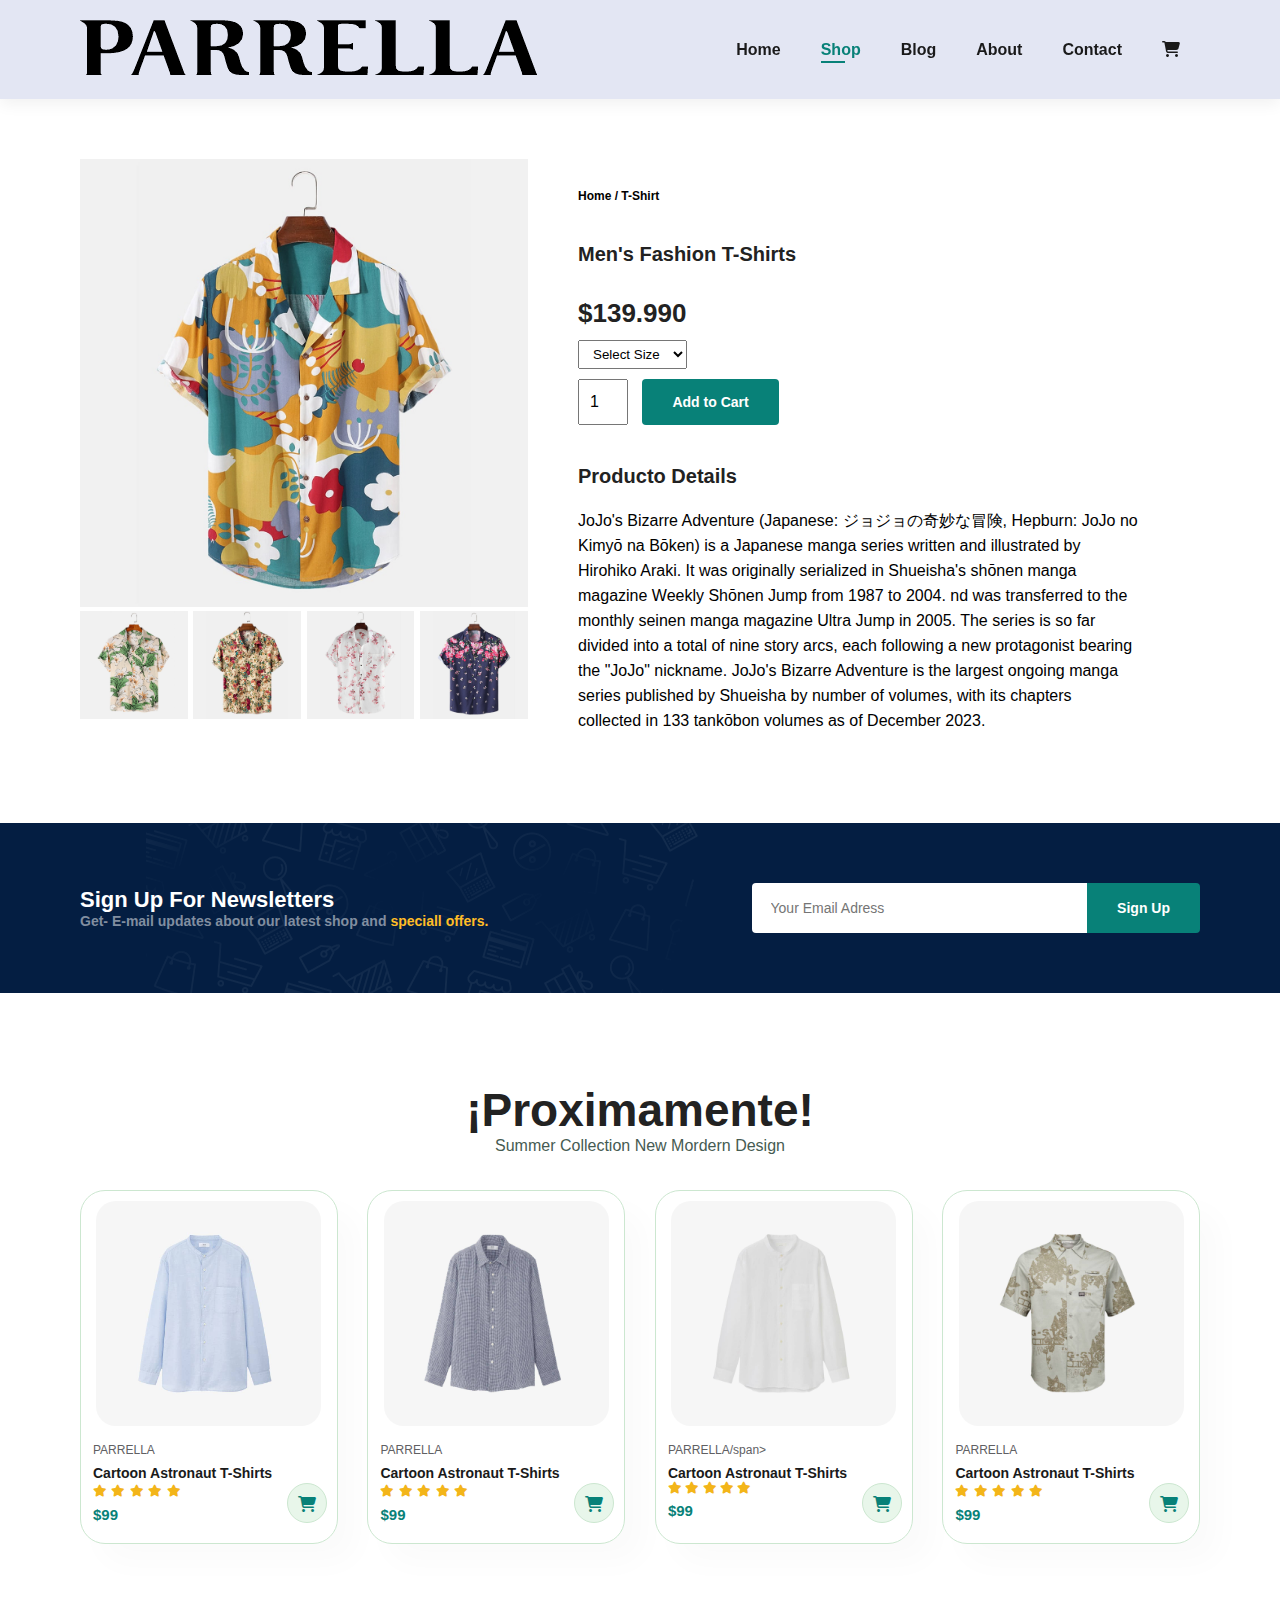
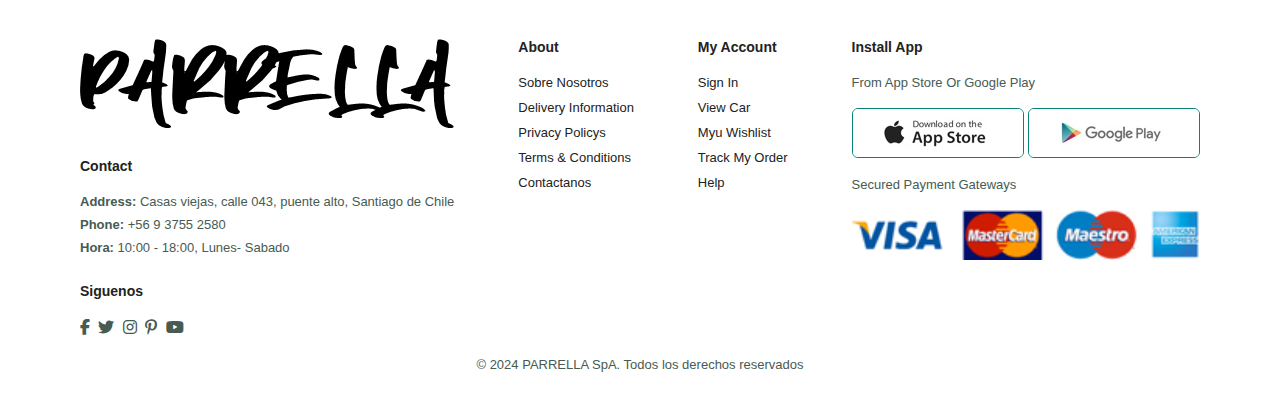
<file: sproduct.html>
<!DOCTYPE html>
<html lang="en">
<head>
    <meta charset="UTF-8">
    <meta http-equiv="X-UA-Compatible" content="IE=edge">
    <meta name="viewport" content="width=device-width, initial-scale=1.0">
    <title> Parrella Chile | Tienda Oficial </title>
    <link rel="stylesheet" href="https://cdnjs.cloudflare.com/ajax/libs/font-awesome/6.5.1/css/all.min.css" />

    <link rel="stylesheet" href="style.css">
</head>
<body>
    
    <section id="header">
        <a href="#"><img src="img/logo.png" class="logo" alt =""></a>

        <div>

                <ul id="navbar">
                    <li><a  href="index.html">Home</a></li>
                    <li><a class="active" href="shop.html">Shop</a></li>
                    <li><a href="blog.html">Blog</a></li>
                    <li><a href="about.html">About</a></li>
                    <li><a href="contact.html">Contact</a></li>
                    <li><a  id="lg-bag" href="cart.html"><i class="fa-solid fa-cart-shopping"></i></a></li>
                    <a href="#" id="close"><i class="fa-solid fa-x"></i></a>
                </ul>

        </div>
        <div id="mobile">

           <a href="cart.html"><i class="fa-solid fa-cart-shopping"></i></a>
           <i id="bar" class="fas fa-outdent"></i>
        </div>

    </section>

<section id="prodetails" class="section-p1">

        <div class="single-pro-image">
        <img src="img/products/f1.jpg" width= "100%" id="MainImg" alt="">       
        
            <div class="small-image-group">
                <div class="small-image-col">
                    <img src="img/products/f2.jpg" width="100%" class="small-img" alt="">
                </div>
                <div class="small-image-col">
                    <img src="img/products/f3.jpg" width="100%" class="small-img" alt="">
                </div>
                <div class="small-image-col">
                    <img src="img/products/f4.jpg" width="100%" class="small-img" alt="">
                </div>
                <div class="small-image-col">
                    <img src="img/products/f5.jpg" width="100%" class="small-img" alt="">
                </div>
            </div>
        </div>

    <div class="single-pro-details">
        <h6>Home / T-Shirt</h6>
        <h4> Men's Fashion T-Shirts</h4>
        <h2>$139.990</h2>
        <select>
            <option>Select Size</option>
            <option>XL</option>
            <option>XXL</option>
            <option>Small</option>
            <option>Large</option>
         

        </select>
        <input type="numer" value="1">
        <button class="normal">Add to Cart</button>
        <h4> Producto Details</h4>
        <span>JoJo's Bizarre Adventure (Japanese: ジョジョの奇妙な冒険, Hepburn: JoJo no Kimyō na Bōken)
             is a Japanese manga series written and illustrated by Hirohiko Araki. 
            It was originally serialized in Shueisha's shōnen manga magazine Weekly Shōnen Jump from 1987 to 2004.
            nd was transferred to the monthly seinen manga magazine Ultra Jump in 2005. The series is so far divided into a total of nine story arcs, each following a new protagonist bearing the "JoJo" nickname. JoJo's Bizarre Adventure is the largest ongoing manga series published by Shueisha by number of volumes, with its chapters collected in 133 tankōbon volumes as of December 2023.  </span>

    </div>
</section>


<section id="newsletters" class="section-p1 section-m1">
    <div class="newstext">
    <h4>Sign Up For Newsletters</h4>
    <p>Get- E-mail updates about our latest shop and <span>speciall offers.</span>
    </p>
    </div>

    <div class="form">
    <input type="text" placeholder="Your Email Adress">
    <button class="normal">Sign Up</button>
</div>
</section>
<section id="product1" class= "section-p1">
    <h2>¡Proximamente!</h2>
    <p>Summer Collection New Mordern Design </p>
    <div class="pro-container">
        <div class="pro">

            <img src="img/products/n1.jpg" alt="">
            <div class="des">
                <span>PARRELLA</span>
                <h5> Cartoon Astronaut T-Shirts </h5>
                <div class="star">
                    <i class="fas fa-star"></i>
                    <i class="fas fa-star"></i>
                    <i class="fas fa-star"></i>
                    <i class="fas fa-star"></i>
                    <i class="fas fa-star"></i>
                </div>
                <h4>$99</h4>
            </div>

            <a href="#"><i class="fa-solid fa-cart-shopping cart"></i></a>
        </div>
   
    <div class="pro">

        <img src="img/products/n2.jpg" alt="">
        <div class="des">
            <span>PARRELLA</span>
            <h5> Cartoon Astronaut T-Shirts </h5>
            <div class="star">
                <i class="fas fa-star"></i>
                <i class="fas fa-star"></i>
                <i class="fas fa-star"></i>
                <i class="fas fa-star"></i>
                <i class="fas fa-star"></i>
            </div>
            <h4>$99</h4>
        </div>

        <a href="#"><i class="fa-solid fa-cart-shopping cart"></i></a>
    </div>
    <div class="pro">

        <img src="img/products/n3.jpg" alt="">
        <div class="des">
            <span>PARRELLA/span>
            <h5> Cartoon Astronaut T-Shirts </h5>
            <div class="star">
                <i class="fas fa-star"></i>
                <i class="fas fa-star"></i>
                <i class="fas fa-star"></i>
                <i class="fas fa-star"></i>
                <i class="fas fa-star"></i>
            </div>
            <h4>$99</h4>
        </div>

        <a href="#"><i class="fa-solid fa-cart-shopping cart"></i></a>
    </div>
    <div class="pro">

        <img src="img/products/n4.jpg" alt="">
        <div class="des">
            <span>PARRELLA</span>
            <h5> Cartoon Astronaut T-Shirts </h5>
            <div class="star">
                <i class="fas fa-star"></i>
                <i class="fas fa-star"></i>
                <i class="fas fa-star"></i>
                <i class="fas fa-star"></i>
                <i class="fas fa-star"></i>
            </div>
            <h4>$99</h4>
        </div>

        <a href="#"><i class="fa-solid fa-cart-shopping cart"></i></a>
    </div>


</section>

<footer class="section-p1">
<div class="col">
    <img class="logo" src="img/logo2.png" alt="">
    <h4>Contact</h4>
    <p><strong>Address: </strong> Casas viejas, calle 043, puente alto, Santiago de Chile</p>
    <p><strong>Phone: </strong>+56 9 3755 2580</p>
    <p><strong>Hora: </strong> 10:00 - 18:00, Lunes- Sabado</p>
    <div class="follow">
        <h4>Siguenos</h4>
        <div class="icon"> 
            <i class="fab fa-facebook-f"></i>
            <i class="fab fa-twitter"></i>
            <i class="fab fa-instagram"></i>
            <i class="fab fa-pinterest-p"></i>
            <i class="fab fa-youtube"></i>

        </div>
    </div>

</div>

<div class="col">
    <h4>About</h4>
    <a href="#">Sobre Nosotros</a>
    <a href="#">Delivery Information</a>
    <a href="#">Privacy Policys</a>
    <a href="#">Terms & Conditions</a>
    <a href="#">Contactanos</a>
</div>

<div class="col">
    <h4>My Account</h4>
    <a href="#">Sign In</a>
    <a href="#">View Car</a>
    <a href="#">Myu Wishlist</a>
    <a href="#">Track My Order</a>
    <a href="#">Help</a>
</div>

<div class="col install">
    <h4>Install App</h4>
    <p>From App Store Or Google Play</p>
    <div class="row">
        <img src="img/pay/app.jpg" alt="">
        <img src="img/pay/play.jpg" alt="">
    </div>
    <p>Secured Payment Gateways</p>
    <img src="img/pay/pay.png" alt="">
</div>

<div class="copyright">
    <p>© 2024 PARRELLA SpA. Todos los derechos reservados </p>
</div>
</footer>
<script>
    var MainImg = document.getElementById("MainImg");
    var smallimg = document.getElementsByClassName("small-img");

    smallimg[0].onclick = function(){
        MainImg.src = smallimg[0].src;
    }
    smallimg[1].onclick = function(){
        MainImg.src = smallimg[1].src;
    }
    smallimg[2].onclick = function(){
        MainImg.src = smallimg[2].src;
    }
    smallimg[3].onclick = function(){
        MainImg.src = smallimg[3].src;
    }

</script>

    <script src="script.js">

    </script>
</body>
</html>
</file>
<file: style.css>
*{

    margin: 0;
    padding: 0;
    box-sizing: border-box;
    font-family: 'Spartan', sans-serif;
}

h1 {
    font-size: 50px;
    line-height: 69px;
    color: #222;
}
h2 {
    font-size: 46px;
    line-height: 54px;
    color: #222;
   
}

h4 {
    font-size: 20px;
    color: #222;
}

h6 {
    font-weight: 700;
    font-size: 12px;
}  
p {
    font-size:16px;
    color: #465b52;
    margin: 15px 0 20 px 0;

}

.section-p1{
    padding: 40px 80px;
}

.section-m1{
    margin: 50px 0;
    padding: 60px 80px;
}

button.normal{
    font-size: 14px;
    font-weight: 600;
    padding: 15px 30px;
    color: #000;
    background-color: #fff;
    border-radius: 4px;
    cursor: pointer;
    border: none;
    outline: none;
    transition: 0.2s;
}

button.white{
    font-size: 13px;
    font-weight: 600;
    padding: 11px 18px;
    color: #fff;
    background-color: transparent;
    cursor: pointer;
    border: 1px solid #fff;
    outline: none;
    transition: 0.2s;
}

body{
    width: 100%;
}

#header{

    display: flex;
    align-items: center;
    justify-content: space-between;
    padding: 20px 80px;
    background: #E3E6F3;
    box-shadow: 0 5px 15px rgba(0, 0, 0, 0.06);
    z-index:999;
    position: sticky;
    top:0;
    left:0;


}

#navbar {
    display: flex;
    align-items: center;
    justify-content: center;

}

#navbar li{

    list-style: none;
    padding: 0 20px;
    position: relative;

}

#navbar li a{

    text-decoration: none;
    font-size: 16px;
    font-weight: 600;
    color: #1a1a1a;
    transition: 0.3s ease;

}

#navbar li a:hover,
#navbar li a.active {
    color: #088178;
}

#navbar li a.active::after,
#navbar li a:hover::after{

    content:"";
    width: 30%;
    height: 2px;
    background: #088178;
    position: absolute;
    bottom: -4px;
    left: 20px;
}

#mobile{
    display: none;
    align-items: center;
}

#close {
    display: none;
}

/*Home Page */

#hero{

    background-image: url("img/hero4.png");
    height: 90vh;
    width: 100%;
    background-size: cover;
    background-position: top 25% right 0;
    padding: 0 80px;
    display: flex;
    flex-direction: column;
    align-items: flex-start;
    justify-content: center;

}



#hero h4{
    padding-bottom: 15px;
}

#hero h1{
    color:#088178;
}

#hero button{
    background-image: url("img/button.png");
    background-color: transparent;
    color:#088178;
    border: 0;
    margin-top: 10px;
    padding:14px 80px 14px 65px;
    background-repeat: no-repeat;
    cursor: pointer;
    font-weight: 700;
    font-size: 15px;
}

/*Alinear los cuadros */
#feature {

    display: flex;
    align-items: center;
    justify-content: space-between;
    flex-wrap: wrap;
}

/*tamaño del cuadro*/
#feature .fe-box {

    width: 180px;
    text-align: center;
    padding: 25px 15px;
    box-shadow: 20px 20px 34px rgba(0, 0, 0, 0.03);
    border: 1px solid #cce7d0;
    border-radius: 4px;
    margin: 15px 0;
}

#feature .fe-box:hover{
    box-shadow: 10px 10px 54px rgba(70, 62, 221, 0.1);
}

#feature .fe-box img{
    width: 100%;
    margin-bottom:10px;
}
/*cuadrito de envio gratis pequeño*/
#feature .fe-box h6{
    display: inline-block;
    padding: 7px 8px 6px 8px;
    line-height: 1;
    border-radius: 4px;
    color: #088178;
    background-color: 	#f1c2f1;

}

/*varios colores para los cuadros pequeños*/

#feature .fe-box:nth-child(2) h6{
    background-color:  #d1e8f2;
}


#feature .fe-box:nth-child(3) h6{
    background-color: #cdebbc;
}


#feature .fe-box:nth-child(4) h6{
    background-color: #cdd4f8;
}


#feature .fe-box:nth-child(5) h6{
    background-color: #f6dbf6;
}


#feature .fe-box:nth-child(6) h6{
    background-color: #fff2e5;
}

#product1{
    text-align: center;
}

#product1 .pro-container{
    display: flex;
    justify-content: space-between;
    padding-top: 20px;
    flex-wrap: wrap;
}

#product1 .pro{
    width: 23%;
    min-width: 250px;
    padding: 10px 12px;
    border: 1px solid #cce7d0;
    border-radius: 25px;
    cursor: pointer;
    margin-top: 50px;
    border-radius: 25px;
    box-shadow: 20px 20px 30px rgba(0, 0, 0, 0.02) ;
    margin: 15px 0;
    transition: 0.2 ease;
    position: relative;

}

#product1 .pro:hover{
    box-shadow: 20px 20px 30px rgba(0, 0, 0, 0.02) ;

}

#product1 .pro img{
    width: 225px;
    border-radius: 20px;
    
}

#product1 .pro .des{
    text-align: start;
    padding: 10px 0;
}
#product1 .pro .des span{
    color: #606063;
    font-size: 12px;
}
#product1 .pro .des h5{
    padding-top: 7px;
    color: #1a1a1a;
    font-size: 14px;
}
#product1 .pro .des i{
    font-size: 12px;
    color:rgb(243, 181, 25);
}

#product1 .pro .des h4{
    padding-top: 7px;
    font-size: 15px;
    font-weight: 700;
    color: #088178;
}

#product1 .pro .cart{
    /* display: flex;
    justify-content: flex-end; */
    width: 40px;
    height: 40px;
    line-height: 40px;
    border-radius: 50px;
    background-color: #e8f6ea;
    /* font-weight: 500px; */
    color: #088178;
    border: 1px solid #cce7d0;
    position:absolute;
    bottom: 20px;
    right: 10px;
      
}

#banner {
    margin-top: 30px;
    display: flex;
    flex-direction: column;
    justify-content: center;
    align-items: center;
    text-align: center;
    background-image: url("img/banner/b2.jpg");
            width: 100%;
    height: 40vh;
    background-size: cover;
    background-position: center;
    
}

#banner h4{
    color:#ffff;
    font-size: 20px;
    text-align: center;
}

#banner h2{
    color:#ffff;
    font-size: 35px;
    padding: 9px 0;
    text-align: center;
}

#banner h2 span{
    color: #ef3636;
}


#banner button:hover{
    background-color: #088178;
    color: #fff;
}

#sm-banner{
    display: flex;
    justify-content: space-between;
    flex-wrap: wrap;
    /* margin-right: 8%; */
}

#sm-banner .banner-box{
    display: flex;
    flex-direction: column;
    justify-content: center;
    align-items: flex-start;
    background-image: url("img/banner/b17.jpg");
  width: 650px;
    height: 50vh;
    background-size: cover;
    background-position: center;
    padding: 30px;
    
}

#sm-banner .banner-box2{

    background-image:url("img/banner/b10.jpg") ;
}

#sm-banner h4{
    color: #fff;
    font-size: 20px;
    font-weight: 300;
}

#sm-banner h2{
    color: #fff;
    font-size: 28px;
    font-weight: 800;
}

#sm-banner span{
    color: #fff;
    font-size: 14px;
    font-weight: 500;
    padding-bottom: 15px;
}

#sm-banner .banner-box:hover button{
    background-color: #088178;
    border: 1px solid #088178;

}
#banner3{
    display:flex;
    justify-content: space-between;
    flex-wrap: wrap;
    padding: 0 80px;
}

#banner3 .banner-box{
    display: flex;
    flex-direction: column;
    justify-content: center;
    align-items: flex-start;
    background-image: url("img/banner/b7.jpg");
    min-width: 30%;
    height: 30vh;
    background-size: cover;
    background-position: center;
    padding: 20px;
    margin-bottom:20px;    

}

#banner3 .banner-box2 {
    background-image: url("img/banner/b4.jpg"); 
}

#banner3 .banner-box3 {
    background-image: url("img/banner/b18.jpg"); 
}

#banner3 h2{
    color:#fff;
    font-weight: 900;
    font-size: 22px;
}

#banner3 h3{
    color: #ec544e;
    font-weight: 800;
    font-size:15px;
}

#newsletters{
    display:flex;
    justify-content: space-between;
    flex-wrap: wrap;
    align-items: center;
    background-image: url(img/banner/b14.png);
    background-repeat: no-repeat;
    background-position: 20% 30%;
    background-color: #041e42;

}

#newsletters h4{
    font-size:22px;
    font-weight: 700;
    color: #fff;
}

#newsletters p{

    font-size: 14px;
    font-weight: 600;
    color: #818ea0;
}

#newsletters p span{
    color: #ffbd27;
}

#newsletters .form{
    display: flex;
    width: 40%;
}

#newsletters input{
    height: 3.125rem;
    padding: 0 1.25em;
    font-size: 14px;
    width: 100%;
    border: 1px solid transparent;
    border-radius: 4px;
    outline: none;
    border-top-right-radius: 0;
    border-bottom-right-radius: 0;
}

#newsletters button{
    background-color: #088178;
    color: #fff;
    white-space: nowrap;
    border-top-left-radius: 0;
    border-bottom-left-radius: 0;
}

footer{
    display: flex;
    flex-wrap: wrap;
    justify-content: space-between;
}

footer .col{
    display: flex;
   flex-direction: column;
   align-content: flex-start;
   margin-bottom: 20px;
}

footer .logo{
    margin-bottom: 30px;
}

footer h4{
    font-size: 14px;
    padding-bottom: 20px;

}

footer p{
    font-size: 13px;
    margin: 0 0 8px 0;
}

footer a{
    font-size: 13px;
    text-decoration: none;
    color: #222;
    margin-bottom: 10px;
}

footer .follow{
    margin-top:20px;
}


footer .follow i{
    color: #465b52;
    padding-right: 4px;
    cursor: pointer;
}

footer .install .row img{
    border: 1px solid #088178;
    border-radius: 6px;

}

footer .install img{
    margin: 10px 0 15px 0;
}

footer .follow i:hover,
footer a:hover{
    color: #088178;
}

footer .copyright{
    width: 100%;
    text-align: center;
}


/* Shop Page */

#page-header{
    background-image: url("img/banner/b1.jpg");
    width: 100%;
    height: 43vh;
    background-size: cover;
    display: flex;
    justify-content: center;
    text-align: center;
    flex-direction: column;
    padding: 14px
}
#page-header h2,
#page-header p{
    color: #fff;
}

#pagination {
    text-align: center;
}


#pagination a{
    text-decoration: none;
    background-color: #088178;
    padding: 15px 20px;
    border-radius: 4px;
    color: #fff;
    font-weight: 600;


}

#pagination a i{
    font-size: 16;
    font-weight: 600;
}

/*Single Produco */

#prodetails{
    display: flex;
    margin-top: 20px;

}

#prodetails .single-pro-image{
    width: 40%;
    margin-right: 50px;
}
.small-image-group{
    display: flex;
    justify-content: space-between;
}

.small-image-col{
    flex-basis: 24%;
    cursor: pointer;
}

#prodetails .single-pro-details{
    width: 50%;
    padding-top: 30px;
}

#prodetails .single-pro-details h4{

    padding: 40px 0 20px 0;
}

#prodetails .single-pro-details h2{

    font-size:26px;
}

#prodetails .single-pro-details select{
    display:block;
    padding: 5px 10px;
    margin-bottom: 10px;
}

#prodetails .single-pro-details input{
    width: 50px;
    height: 46px;
    padding-left: 10px;
    font-size: 16px;
    margin-right: 10px;
}

#prodetails .single-pro-details button{
    background: #088178;
    color: #fff;
}

#prodetails .single-pro-details input:focus{
    outline: none;
}

#prodetails .single-pro-details span{
    line-height: 25px;
    
}

/* Start Media Query */

@media (max-width:799px){
    .section-p1{
        padding: 40px 40px;
    }

    #navbar {
        display: flex;
        flex-direction: column;
        align-items: flex-start;
        justify-content: flex-start;
        position: fixed;
        top: 0;
        right: -300px;
        height: 100vh;
        width: 300px;
        background-color: #E3E6F3;
        box-shadow: 0 40px 60px rgba(0, 0, 0, 0.1);
        padding: 80px 0 0 10px;
        transition: 0.3s;
    }

    #navbar.active{
        right: 0px;
    }

    #navbar li {
        margin-bottom: 25px;

    }

    #mobile {
        display:flex;
        align-items: center;
    }
    #mobile i{
        color: #1a1a1a;
        font-size: 24px;
        padding-left: 20px;
    }
    #close{
        display: initial;
        position: absolute;
        top: 30px;
        left: 30px;
        color: #222;
        font-size: 24px;
    }

    #lg-bag{
        display: none;
    }
    #hero{
        height: 70vh;
        padding: 0 80px;
        background-position: top 30% right 30%;
    }
    #feature{
        justify-content: center;
    }
    #feature .fe-box{
        margin: 15px 15px;
    }

    #product1 .pro-container{
        justify-content: center;
    }

    #product1 .pro{
        margin: 15px;
    }

    #banner{
        height: 20vh;
    }
    #sm-banner .banner-box{
        min-width: 100%;
        height: 30vh;
    }

    #baner3 {
        padding: 0 40px;
    }
    #banner3 .banner-box{
        width: 28%;
    }
    #newsletter .form{
        width: 70%;
    }

}



/*Blog Header*/

#page-header.blog-header{
    background-image: url("img/banner/b19.jpg");
    
}

#blog{
    padding: 150px 150px 0 150px;
}

#blog .blog-box{
    display: flex;
    align-items: center;
    width: 100%;
    position: relative;
    padding-bottom: 90px;
}
#blog .blog-img{
    width: 50%;
    margin-right: 40px;
}

#blog img{
    width: 100%;
    height: 300px;
    object-fit: cover;
}

#blog .blog-details{
    width: 70%;
}

#blog .blog-details a{
    text-decoration: none;
    font-size: 12px;
    color: #000;
    font-weight: 700;
    position: relative;
    bottom: -40px;
    transition: 0.3s;
}

#blog .blog-details a::after{
    content: "";
    width: 50px;
    height: 1px;
    background-color: #000;
    position: absolute;
    top: 6px;
    right: -60px;
}

#blog .blog-details a:hover{
    color: #088178;
}

#blog .blog-details a:hover::after{
    background-color: #088178;

}

#blog .blog-box h1{
    position: absolute;
    top: -45px;
    left: 0;
    font-size: 70px;
    font-weight: 700;
    color: #c9cbce;
    z-index: -9;

}


/*about page*/

#page-header.about-header{
    background-image: url(img/about/banner.png);
}
#about-head{
    display: flex;
    align-items: center;
}


#about-head img{
    width: 50%;
    height: auto;
}

#about-head div{
    padding-left: 40px;

}

#about-app{
    text-align: center;
}

/* #about-app .video{
    width: 70%;
    height: 100%;
    margin: 30px auto 0 auto; 

}

#about-app .video video{
    width: 100%;
    height: 100%;
    border-radius: 20px;
} */

#about-app.blog-header{
    background-image: url("img/banner/b19.jpg");
    
}

#demo{
    width: 30px;
    height: 30px;
}

#about-app .video{
    width: 70%;
    height: 100%;
    margin: 30px auto 0 auto; 

}

#about-app .video{
    width: 100%;
    height: 100%;
    border-radius: 20px;
}


#about-app a {
    
    text-decoration: none;
    color: #222;
    margin-bottom: 10px;
}

@media (max-width: 477px){
    .section-p1{
        padding: 20px;
    }
    #hader{
        padding: 10px 30px;
    }
    h1{
        font-size: 38px;
    }
    h2{
        font-size: 32px;
    }
    #hero{
        padding: 0 20px;
        background-position: 55%;
    }
    #feature{
        justify-content: space-between;
    }
    #feature .fe-box{
        width: 155px;
        margin: 0 0 15px 0;
    }

    #produc1 .pro{
        width: 100%;
    }
    #banner {
        height: 40vh;
    }
    #sm-banner .banner-box{
        height: 40vh;
    }
    #sm-banner .banner-box2{
        margin-top: 20px;
    }
    #banner3 {
        padding: 0 20px;
    }
    #banner3 .banner-box{
        width: 100%;
    }
    #newsletter {
        padding: 40px 20px;
    }
    #newsletter .form{
        width: 100%;
    }
    #footer .copyright{
        text-align: start;
    }
}
</file>
